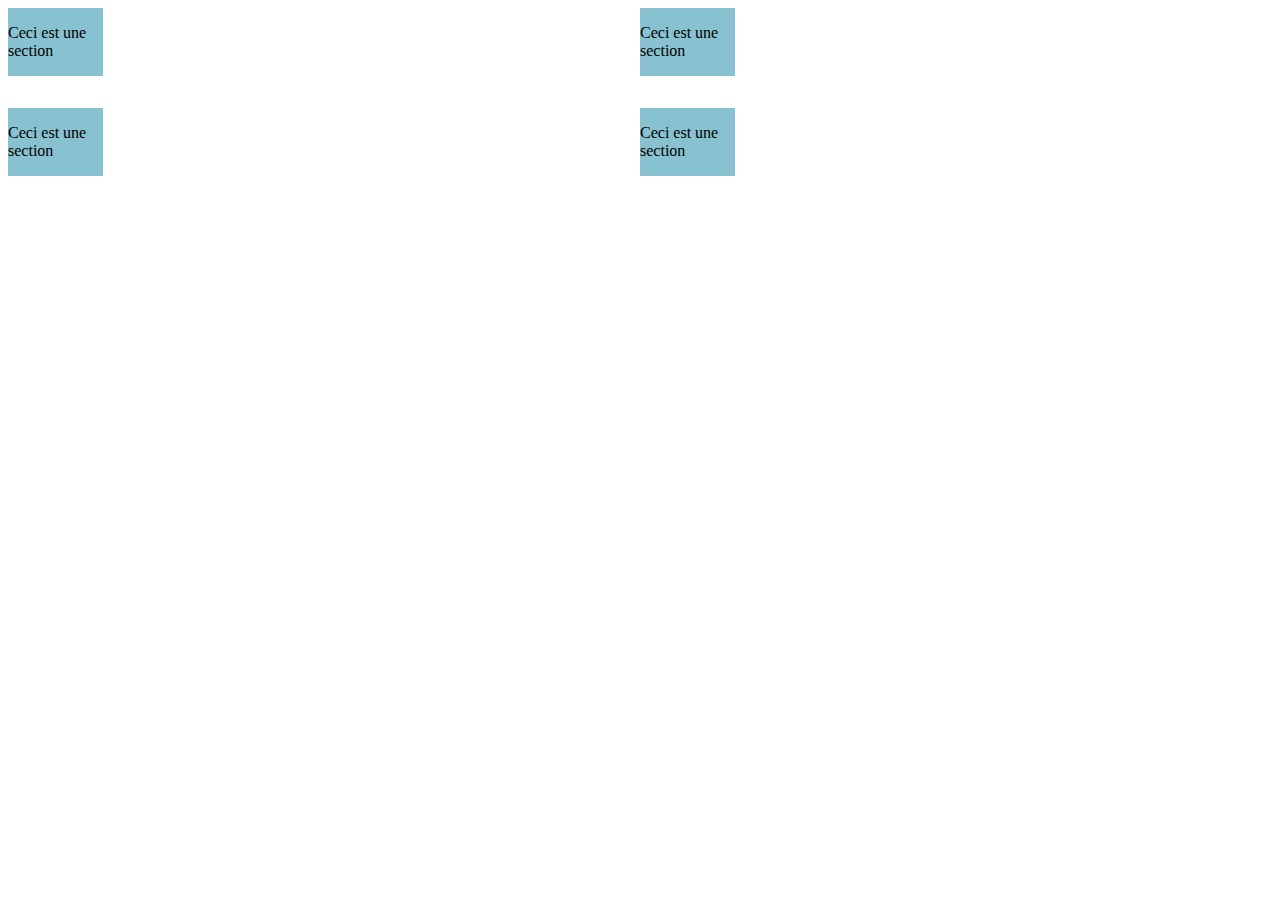
<file: Job03/index.html>
<!DOCTYPE html>
<html lang="fr">
<head>
    <meta charset="UTF-8">
    <meta name="viewport" content="width=device-width, initial-scale=1.0">
    <link rel="stylesheet" href="style1.css">
    <title>Document2</title>
</head>
<body>

    <section>

        <p>Ceci est une section</p>
    
    </section>


    <section>

        <p>Ceci est une section</p>
        
    </section>

    <section>

        <p>Ceci est une section</p>
        
    </section>


    <section>

        <p>Ceci est une section</p>

    </section>
    
</body>
</html>
</file>
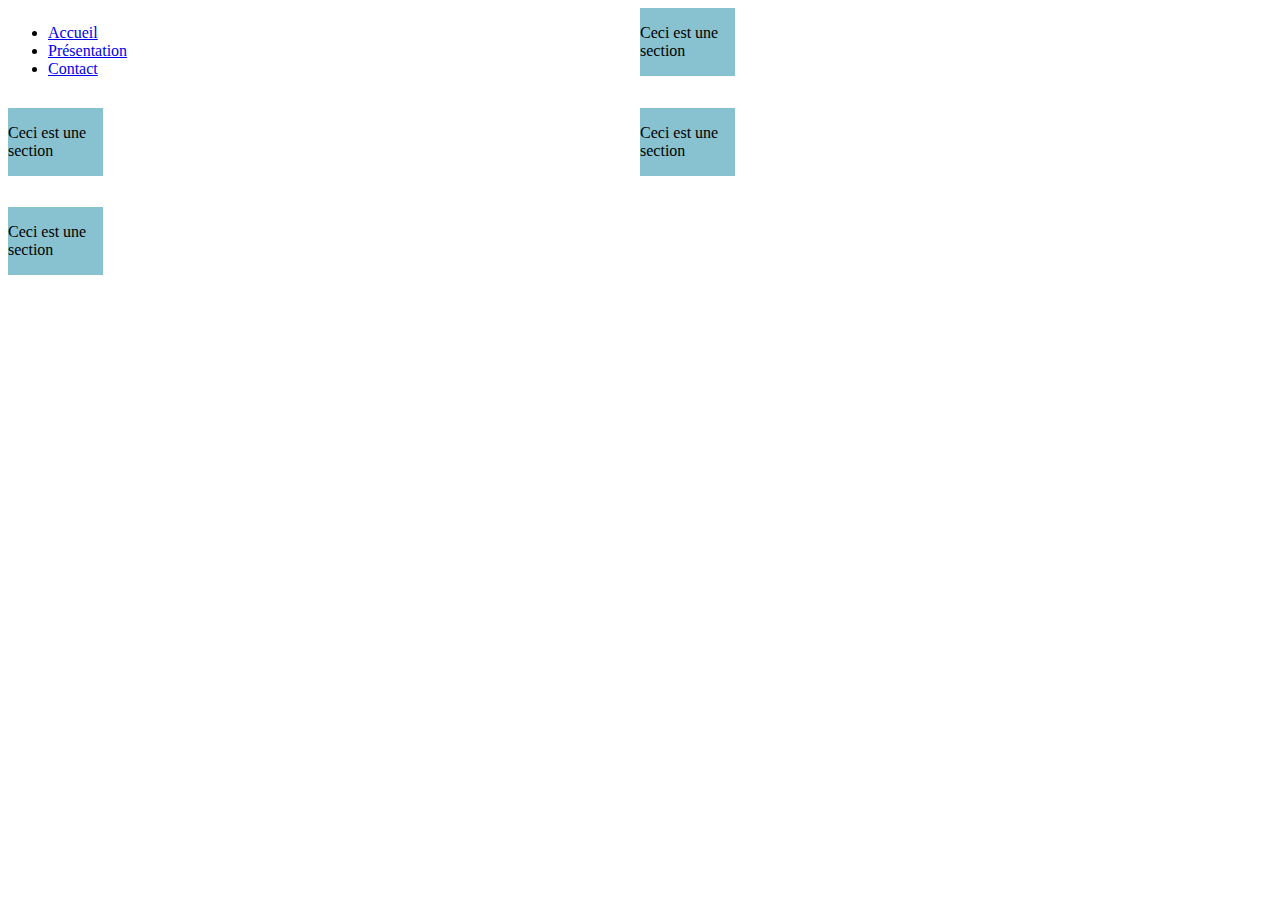
<file: Job04/Job03/index.html>
<!DOCTYPE html>
<html lang="fr">
<head>
    <meta charset="UTF-8">
    <meta name="viewport" content="width=device-width, initial-scale=1.0">
    <link rel="stylesheet" href="style1.css">
    <title>Document2</title>
</head>
<body>


    <header>

        <nav class="navbar">
            <button onclick="myFunction()">
            <a href="#" class="burger-nav"><img src="img/burger.webp"></a>
            </button>
             <ul id="myDIV">
                <li><a href="#">Accueil</a></li>
                <li><a href="#">Présentation</a></li>
                <li><a href="#">Contact</a></li>
             </ul>


    </header>

    <section>

        <p>Ceci est une section</p>
    
    </section>


    <section>

        <p>Ceci est une section</p>
        
    </section>

    <section>

        <p>Ceci est une section</p>
        
    </section>


    <section>

        <p>Ceci est une section</p>

    </section>
    
    <script>
        function myFunction() {
          var x = document.getElementById("myDIV");
          if (x.style.display === "none") {
            x.style.display = "block";
          } else {
            x.style.display = "none";
          }
        }
    </script>


</body>
</html>
</file>
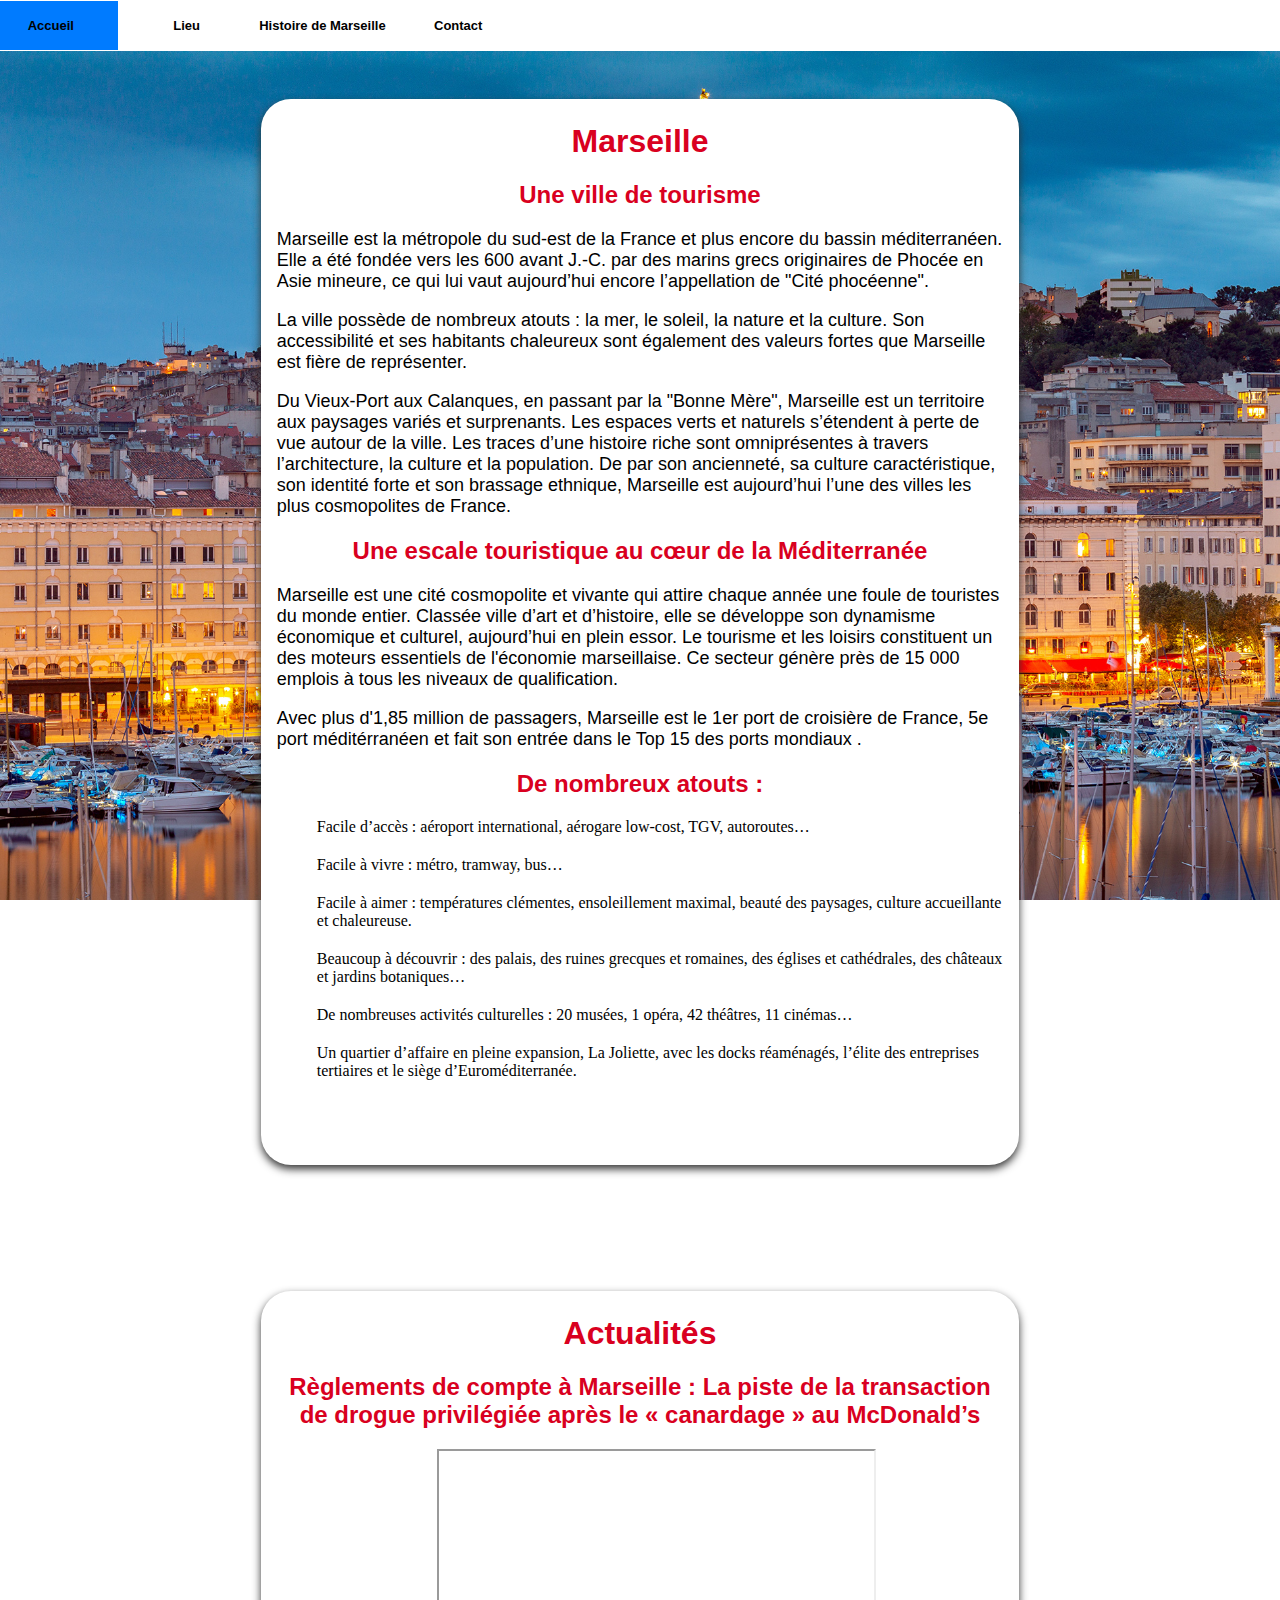
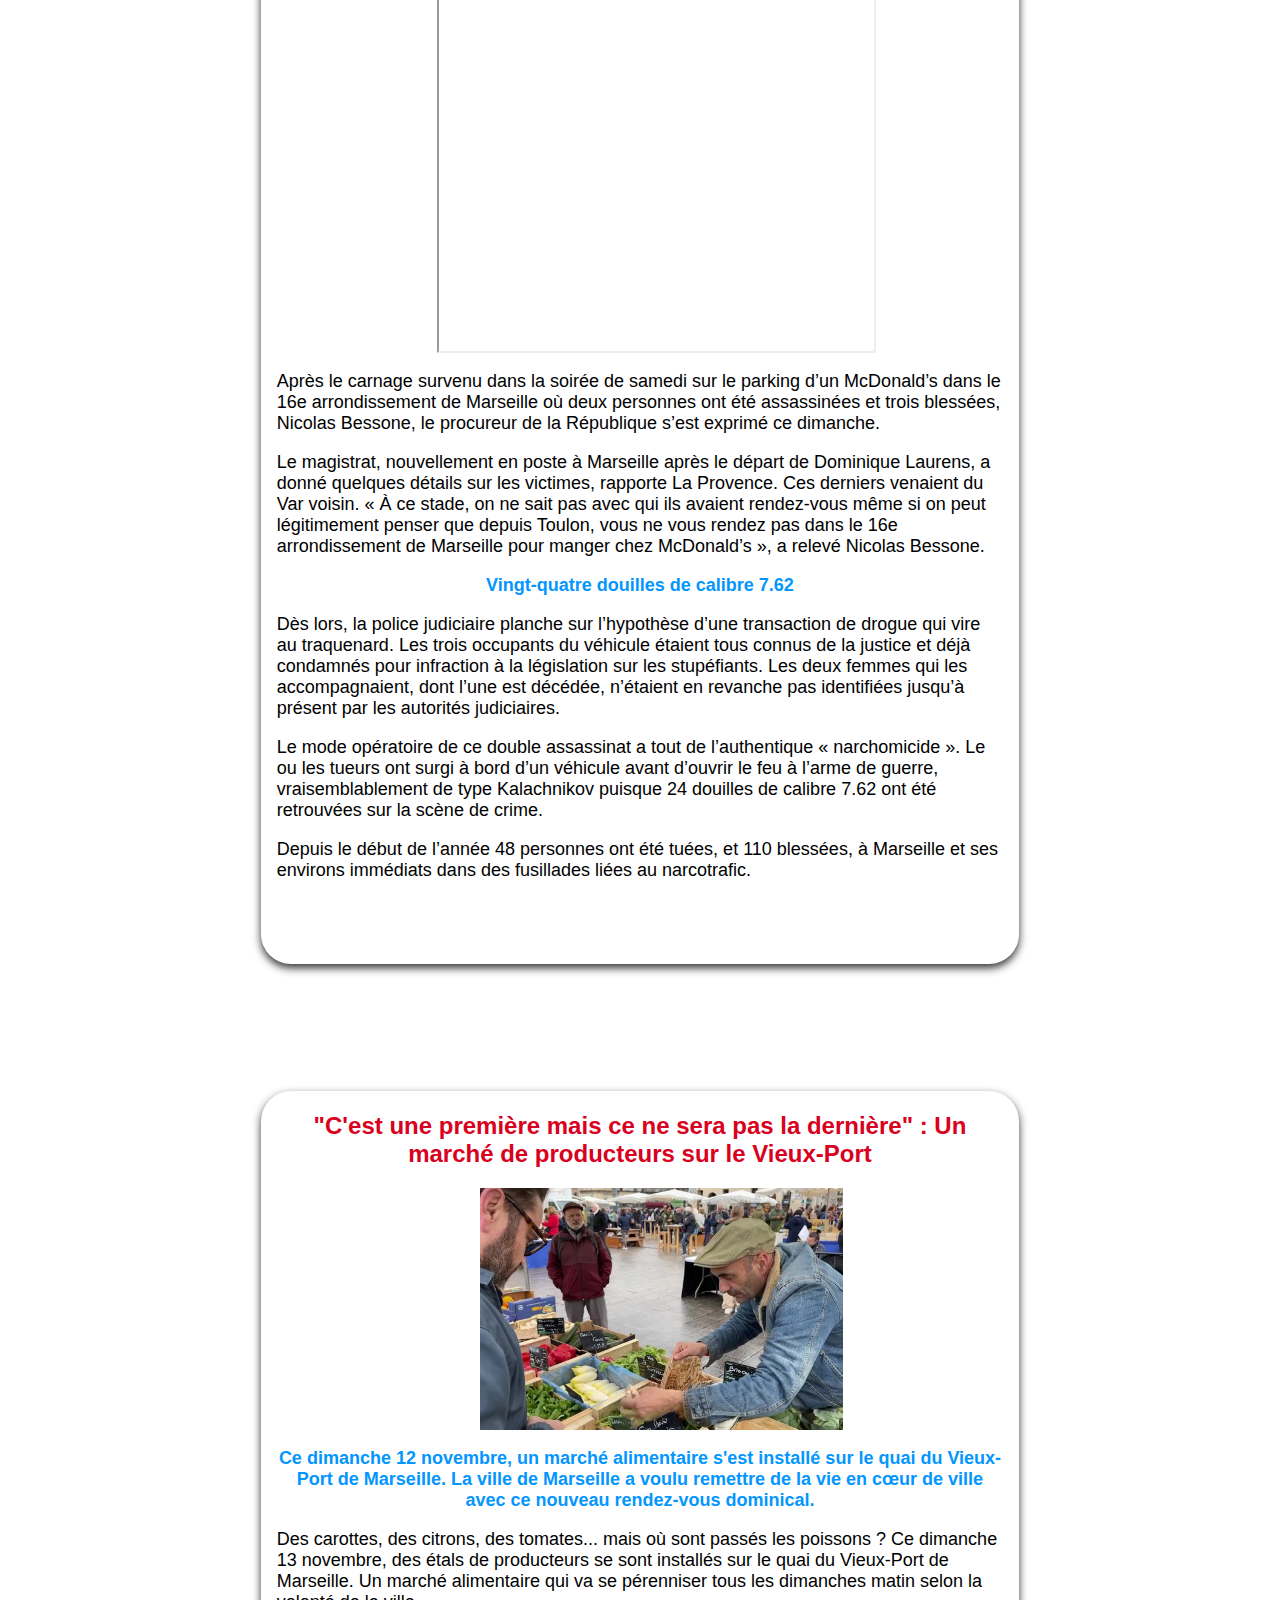
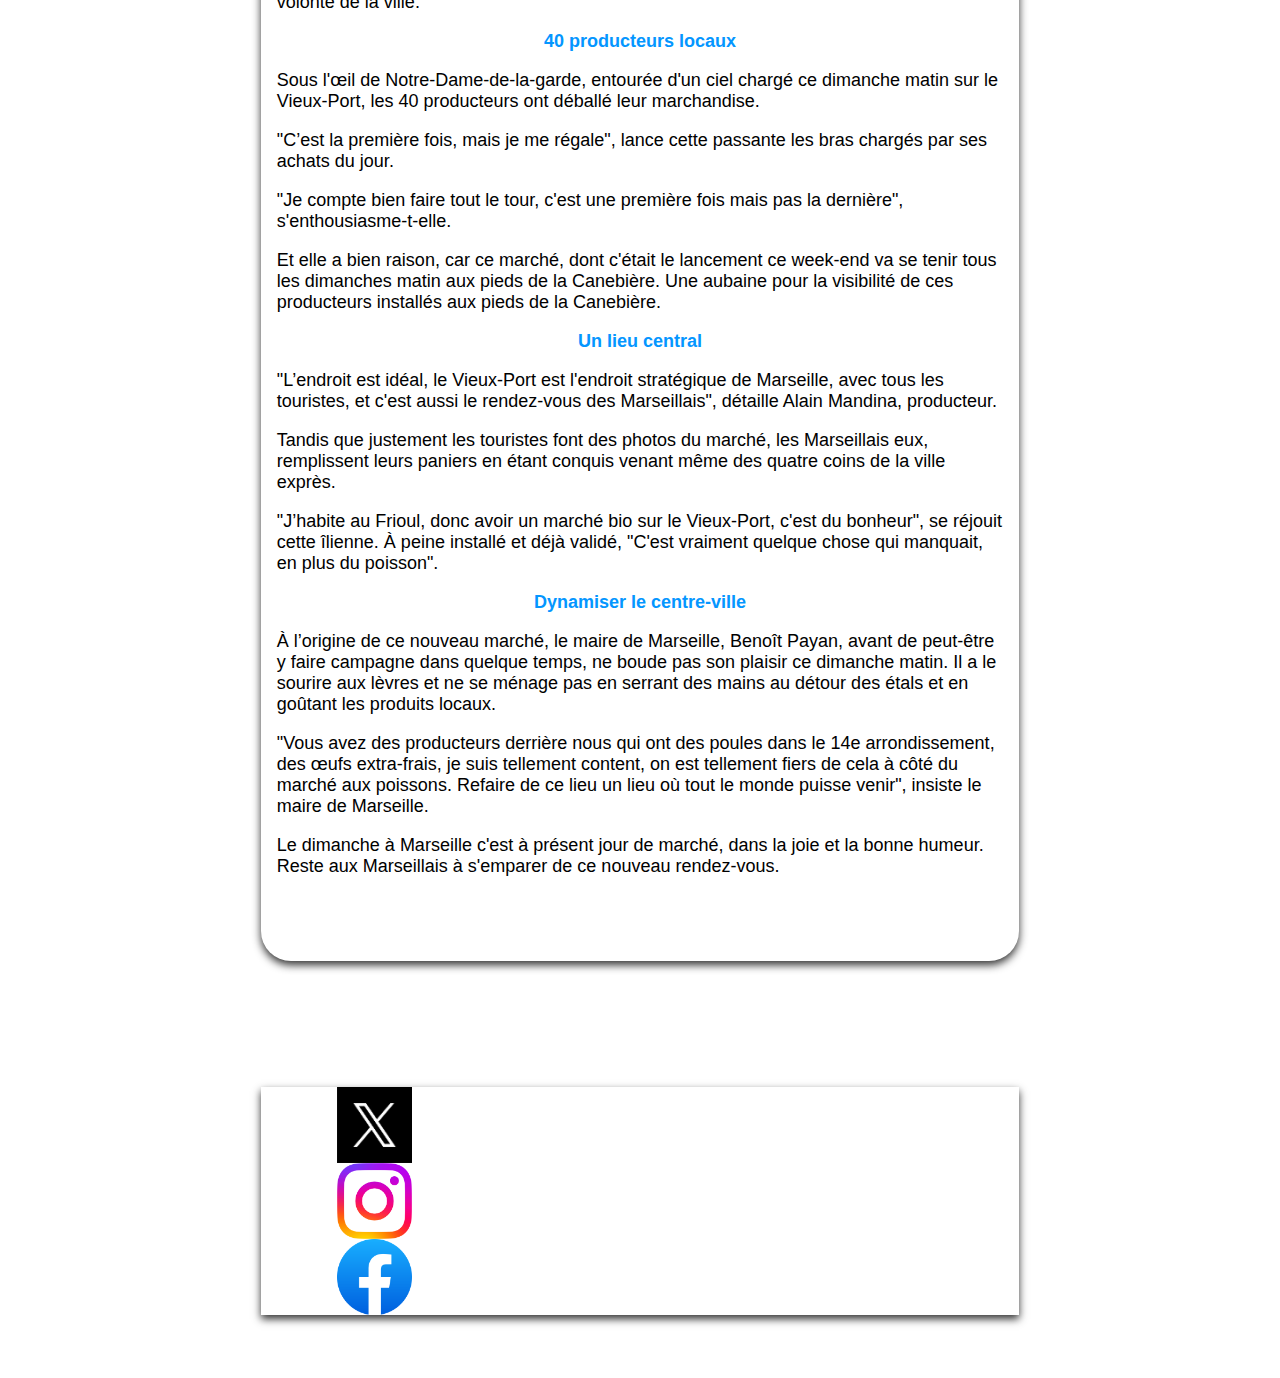
<file: Job05/marseille.html>
<!DOCTYPE html>
<html lang="fr">
<head>
    <meta charset="UTF-8">
    <meta name="viewport" content="width=device-width, initial-scale=1.0">
    <link rel="stylesheet" href="marseille.css">
    <link rel="stylesheet" href="marseille1.css">
    <title>Accueil</title>
</head>
<body>
    <header>

        <div id="wrap">
            <ul class="navbar">
              <li>
                <a href="marseille.html" class="active">Accueil</a>
              </li>
              <li>
                <a href="#">Lieu</a>
                <ul>
                  <li><a href="marseille2.html">Randonnées</a></li>
                  <li><a href="#">Plage</a></li>
                  <li><a href="#">Parcs publics</a></li>
                  <li><a href="#">Musées</a></li>
                </ul>
              </li>

              <li>
                <a href="marseille1.html">Histoire de Marseille</a>
              </li>

              <li>
                <a href="#">Contact</a>
              </li>

            </ul>
          </div>

    </header>

    <main>

            <section class="card">
                <div class="container">
                    <h1>Marseille</h1>

                    <h2>Une ville de tourisme</h2>

                    <p>Marseille est la métropole du sud-est de la France et plus encore du bassin méditerranéen. Elle a été fondée vers les 600 avant J.-C. par des marins grecs originaires de Phocée en Asie mineure, ce qui lui vaut aujourd’hui encore l’appellation de "Cité phocéenne".</p>

                    <p>La ville possède de nombreux atouts : la mer, le soleil, la nature et la culture. Son accessibilité et ses habitants chaleureux sont également des valeurs fortes que Marseille est fière de représenter.</p>

                    <p>Du Vieux-Port aux Calanques, en passant par la "Bonne Mère", Marseille est un territoire aux paysages variés et surprenants. Les espaces verts et naturels s’étendent à perte de vue autour de la ville. Les traces d’une histoire riche sont omniprésentes à travers l’architecture, la culture et la population. De par son ancienneté, sa culture caractéristique, son identité forte et son brassage ethnique, Marseille est aujourd’hui l’une des villes les plus cosmopolites de France.</p>

                    <h2>Une escale touristique au cœur de la Méditerranée</h2>

                    <p>Marseille est une cité cosmopolite et vivante qui attire chaque année une foule de touristes du monde entier. Classée ville d’art et d’histoire, elle se développe son dynamisme économique et culturel, aujourd’hui en plein essor. Le tourisme et les loisirs constituent un des moteurs essentiels de l'économie marseillaise. Ce secteur génère près de 15 000 emplois à tous les niveaux de qualification. ­</p>

                    <p>Avec plus d'1,85  million de passagers, Marseille est le 1er port de croisière de France, 5e port méditérranéen et fait son entrée dans le Top 15 des ports mondiaux .</p>

                    <h2>De nombreux atouts : </h2>

                    <ul>

                      <li>Facile d’accès : aéroport international, aérogare low-cost, TGV, autoroutes…</li>

                      <li>Facile à vivre : métro, tramway, bus…</li>

                      <li>Facile à aimer : températures clémentes, ensoleillement maximal, beauté des paysages, culture accueillante et chaleureuse.</li>

                      <li>Beaucoup à découvrir : des palais, des ruines grecques et romaines, des églises et cathédrales, des châteaux et jardins botaniques…</li>
                      
                      <li>De nombreuses activités culturelles : 20 musées, 1 opéra, 42 théâtres, 11 cinémas…</li>

                      <li>Un quartier d’affaire en pleine expansion, La Joliette, avec les docks réaménagés, l’élite des entreprises tertiaires et le siège d’Euroméditerranée.</li>

                    </ul> 

                </div>

            </section>


            <section class="card">
                <div class="container">


                    <h1>Actualités</h1>

                    <h2><strong>Règlements de compte à Marseille : La piste de la transaction de drogue privilégiée après le « canardage » au McDonald’s</strong></h2>

                    <iframe width="500px" height="500px" src="https://www.ultimedia.com/deliver/generic/iframe/mdtk/01357940/zone/11/src/qkm55l5/showtitle/1?tagparam=category%3Dfaits_divers%26subcategory%3Dfaits-divers-marseille%2Cactu-generale%2Cfaits_divers%2Cmarseille%2Cbouches-rhone%2Cprovence-alpes-cote-azur%2Cpaca%2Cvar%2Creglement-compte%2Ctrafic_de_drogue%2Cquartiers_nord%22"></iframe>

                    <p>Après le carnage survenu dans la soirée de samedi sur le parking d’un McDonald’s dans le 16e arrondissement de Marseille où deux personnes ont été assassinées et trois blessées, Nicolas Bessone, le procureur de la République s’est exprimé ce dimanche.</p>
                   
                    <p>Le magistrat, nouvellement en poste à Marseille après le départ de Dominique Laurens, a donné quelques détails sur les victimes, rapporte La Provence. Ces derniers venaient du Var voisin. « À ce stade, on ne sait pas avec qui ils avaient rendez-vous même si on peut légitimement penser que depuis Toulon, vous ne vous rendez pas dans le 16e arrondissement de Marseille pour manger chez McDonald’s », a relevé Nicolas Bessone.</p>

                    <p class="center"><strong>Vingt-quatre douilles de calibre 7.62</strong></p>

                    <p>Dès lors, la police judiciaire planche sur l’hypothèse d’une transaction de drogue qui vire au traquenard. Les trois occupants du véhicule étaient tous connus de la justice et déjà condamnés pour infraction à la législation sur les stupéfiants. Les deux femmes qui les accompagnaient, dont l’une est décédée, n’étaient en revanche pas identifiées jusqu’à présent par les autorités judiciaires.</p>

                    <p>Le mode opératoire de ce double assassinat a tout de l’authentique « narchomicide ». Le ou les tueurs ont surgi à bord d’un véhicule avant d’ouvrir le feu à l’arme de guerre, vraisemblablement de type Kalachnikov puisque 24 douilles de calibre 7.62 ont été retrouvées sur la scène de crime.</p>

                    <p>Depuis le début de l’année 48 personnes ont été tuées, et 110 blessées, à Marseille et ses environs immédiats dans des fusillades liées au narcotrafic.</p>
                </div>
            </section>
           
           
            <section class="card">
                <div class="container">

                    <h2>"C'est une première mais ce ne sera pas la dernière" : Un marché de producteurs sur le Vieux-Port </h2>

                    <img src="img/marché.jpg">

                    <p class="center"><strong>Ce dimanche 12 novembre, un marché alimentaire s'est installé sur le quai du Vieux-Port de Marseille. La ville de Marseille a voulu remettre de la vie en cœur de ville avec ce nouveau rendez-vous dominical.</strong></p>

                    <p>Des carottes, des citrons, des tomates... mais où sont passés les poissons ? Ce dimanche 13 novembre, des étals de producteurs se sont installés sur le quai du Vieux-Port de Marseille. Un marché alimentaire qui va se pérenniser tous les dimanches matin selon la volonté de la ville.</p>

                    <p class="center"><strong>40 producteurs locaux</strong></p>

                    <p>Sous l'œil de Notre-Dame-de-la-garde, entourée d'un ciel chargé ce dimanche matin sur le Vieux-Port, les 40 producteurs ont déballé leur marchandise.</p>

                    <p>"C’est la première fois, mais je me régale", lance cette passante les bras chargés par ses achats du jour.</p>

                    <p>"Je compte bien faire tout le tour, c'est une première fois mais pas la dernière", s'enthousiasme-t-elle.</p>

                    <p>Et elle a bien raison, car ce marché, dont c'était le lancement ce week-end va se tenir tous les dimanches matin aux pieds de la Canebière. Une aubaine pour la visibilité de ces producteurs installés aux pieds de la Canebière.</p>

                    <p class="center"><strong>Un lieu central</strong></p>

                    <p>"L’endroit est idéal, le Vieux-Port est l'endroit stratégique de Marseille, avec tous les touristes, et c'est aussi le rendez-vous des Marseillais", détaille Alain Mandina, producteur.</p>

                    <p>Tandis que justement les touristes font des photos du marché, les Marseillais eux, remplissent leurs paniers en étant conquis venant même des quatre coins de la ville exprès.</p>

                    <p>"J’habite au Frioul, donc avoir un marché bio sur le Vieux-Port, c'est du bonheur", se réjouit cette îlienne. À peine installé et déjà validé, "C'est vraiment quelque chose qui manquait, en plus du poisson".</p>

                    <p class="center"><strong>Dynamiser le centre-ville</strong></p>

                    <p>À l’origine de ce nouveau marché, le maire de Marseille, Benoît Payan, avant de peut-être y faire campagne dans quelque temps, ne boude pas son plaisir ce dimanche matin. Il a le sourire aux lèvres et ne se ménage pas en serrant des mains au détour des étals et en goûtant les produits locaux.</p>

                    <p>"Vous avez des producteurs derrière nous qui ont des poules dans le 14e arrondissement, des œufs extra-frais, je suis tellement content, on est tellement fiers de cela à côté du marché aux poissons. Refaire de ce lieu un lieu où tout le monde puisse venir", insiste le maire de Marseille.</p>

                    <p>Le dimanche à Marseille c'est à présent jour de marché, dans la joie et la bonne humeur. Reste aux Marseillais à s'emparer de ce nouveau rendez-vous.</p>

                </div>    

              </section>





    </main>






    <footer class="card2">

        <a href="http://twitter.com/share?url=https://www.marseille.fr/economie/une-ville-de-tourisme"><img src="img/x.avif" alt="Twitter"></a>

        <a href="https://www.instagram.com/villemarseille/?hl=fr"><img src="img/insta.png" alt="Instagram"></a>

        <a href="http://www.facebook.com/sharer.php?u=https://www.marseille.fr/economie/une-ville-de-tourisme"><img src="img/f.webp" alt="Facebook"></a>
                
    </footer>




</body>
</html>
</file>
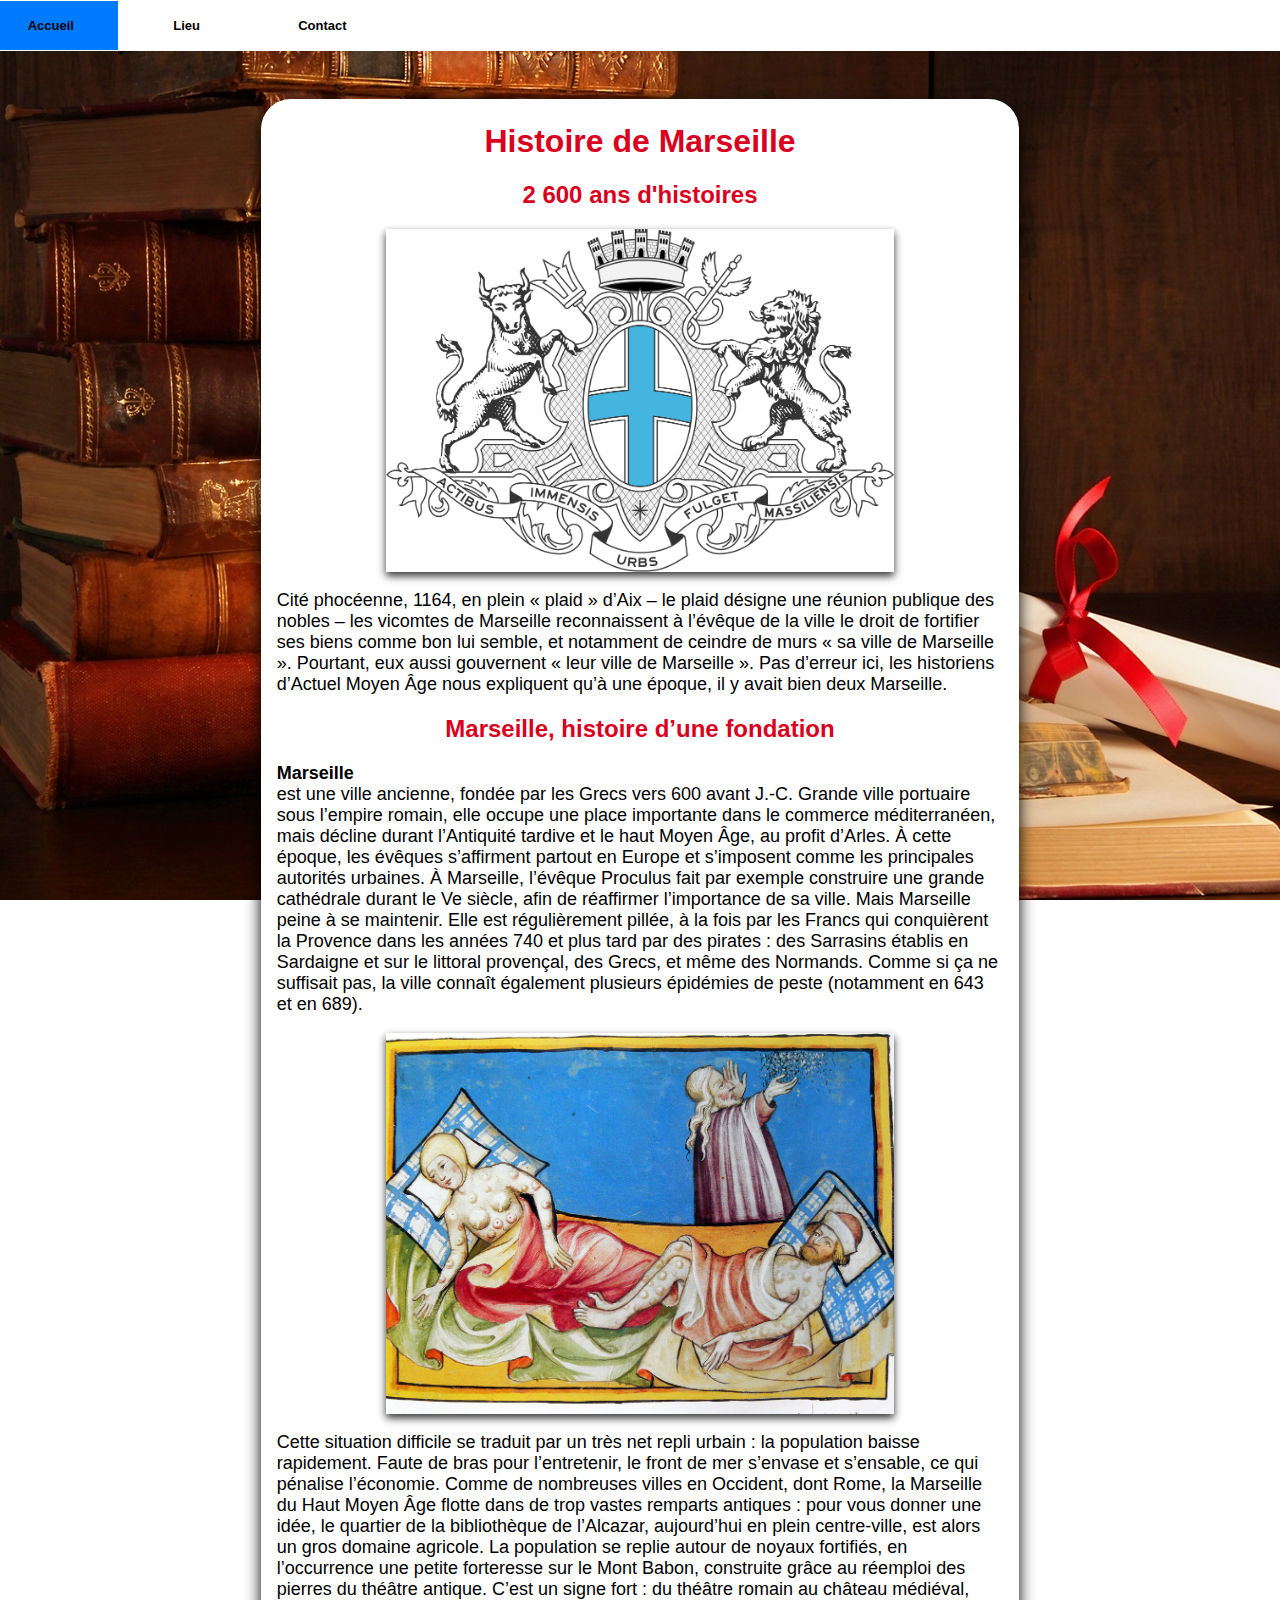
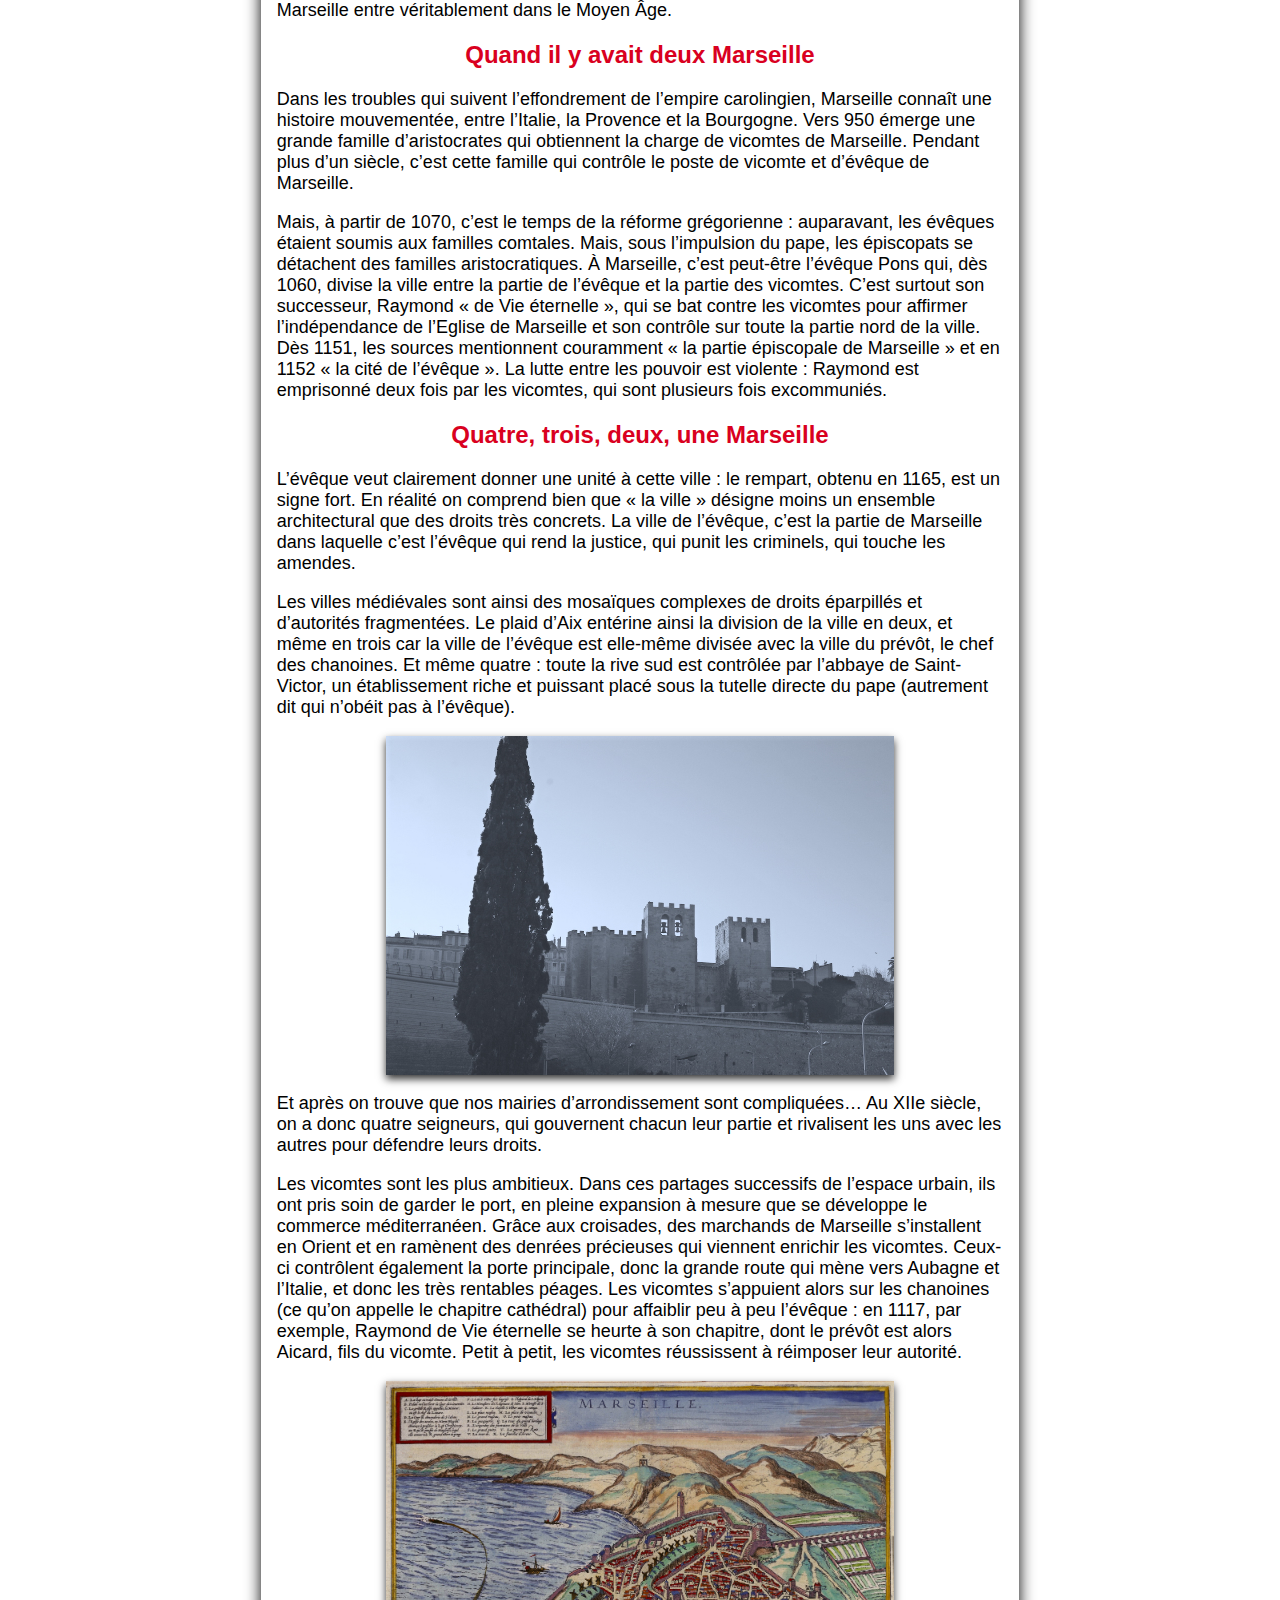
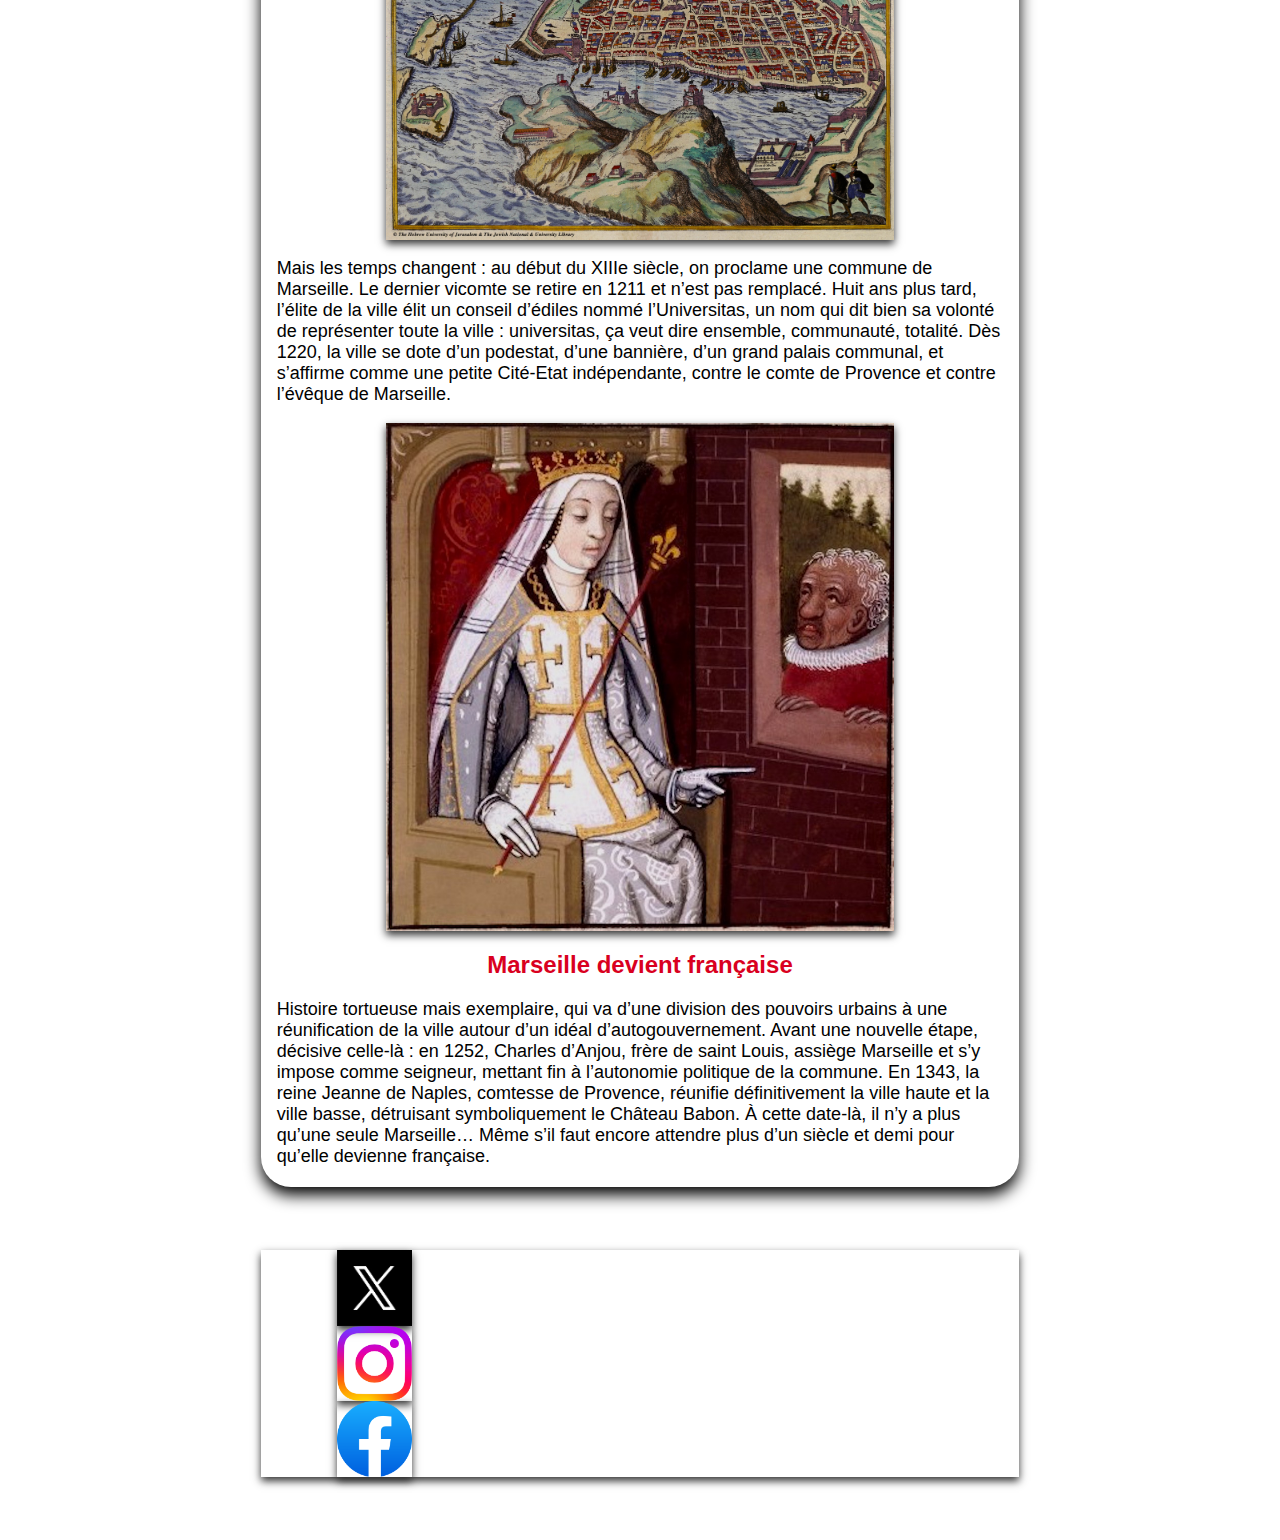
<file: Job05/marseille1.html>
<!DOCTYPE html>
<html lang="fr">
<head>
    <meta charset="UTF-8">
    <meta name="viewport" content="width=device-width, initial-scale=1.0">
    <link rel="stylesheet" href="marseille.css">
    <link rel="stylesheet" href="marseille7.css">
    <title>Histoire de Marseille</title>
</head>
<body>
    <header>

        <div id="wrap">
            <ul class="navbar">
              <li>
                <a href="marseille.html" class="active">Accueil</a>
              </li>
              <li>
                <a href="#">Lieu</a>
                <ul>
                  <li><a href="marseille2.html">Randonnées</a></li>
                  <li><a href="#">Plage</a></li>
                  <li><a href="#">Parcs publics</a></li>
                  <li><a href="#">Musées</a></li>
                </ul>
              </li>

              <li>
                <a href="#">Contact</a>
              </li>

            </ul>
          </div>

    </header>

    <main>

            <section class="card">
              
                <div class="container">

                    <h1>Histoire de Marseille</h1>

                    <h2>2 600 ans d'histoires</h2>

                    <img src="img/marseille.png">

                    <p>Cité phocéenne, 1164, en plein « plaid » d’Aix – le plaid désigne une réunion publique des nobles – les vicomtes de Marseille reconnaissent à l’évêque de la ville le droit de fortifier ses biens comme bon lui semble, et notamment de ceindre de murs « sa ville de Marseille ». Pourtant, eux aussi gouvernent « leur ville de Marseille ». Pas d’erreur ici, les historiens d’Actuel Moyen Âge nous expliquent qu’à une époque, il y avait bien deux Marseille.</p>

                    <h2>Marseille, histoire d’une fondation</h2>

                    <p><strong>Marseille</strong> est une ville ancienne, fondée par les Grecs vers 600 avant J.-C. Grande ville portuaire sous l’empire romain, elle occupe une place importante dans le commerce méditerranéen, mais décline durant l’Antiquité tardive et le haut Moyen Âge, au profit d’Arles. À cette époque, les évêques s’affirment partout en Europe et s’imposent comme les principales autorités urbaines. À Marseille, l’évêque Proculus fait par exemple construire une grande cathédrale durant le Ve siècle, afin de réaffirmer l’importance de sa ville. Mais Marseille peine à se maintenir. Elle est régulièrement pillée, à la fois par les Francs qui conquièrent la Provence dans les années 740 et plus tard par des pirates : des Sarrasins établis en Sardaigne et sur le littoral provençal, des Grecs, et même des Normands. Comme si ça ne suffisait pas, la ville connaît également plusieurs épidémies de peste (notamment en 643 et en 689).</p>

                    <img src="img/histoire 1.jpg">

                    <p>Cette situation difficile se traduit par un très net repli urbain : la population baisse rapidement. Faute de bras pour l’entretenir, le front de mer s’envase et s’ensable, ce qui pénalise l’économie. Comme de nombreuses villes en Occident, dont Rome, la Marseille du Haut Moyen Âge flotte dans de trop vastes remparts antiques : pour vous donner une idée, le quartier de la bibliothèque de l’Alcazar, aujourd’hui en plein centre-ville, est alors un gros domaine agricole. La population se replie autour de noyaux fortifiés, en l’occurrence une petite forteresse sur le Mont Babon, construite grâce au réemploi des pierres du théâtre antique. C’est un signe fort : du théâtre romain au château médiéval, Marseille entre véritablement dans le Moyen Âge.</p>

                    <h2>Quand il y avait deux Marseille</h2>
                    
                    <p>Dans les troubles qui suivent l’effondrement de l’empire carolingien, Marseille connaît une histoire mouvementée, entre l’Italie, la Provence et la Bourgogne. Vers 950 émerge une grande famille d’aristocrates qui obtiennent la charge de vicomtes de Marseille. Pendant plus d’un siècle, c’est cette famille qui contrôle le poste de vicomte et d’évêque de Marseille.</p>

                    <p>Mais, à partir de 1070, c’est le temps de la réforme grégorienne : auparavant, les évêques étaient soumis aux familles comtales. Mais, sous l’impulsion du pape, les épiscopats se détachent des familles aristocratiques. À Marseille, c’est peut-être l’évêque Pons qui, dès 1060, divise la ville entre la partie de l’évêque et la partie des vicomtes. C’est surtout son successeur, Raymond « de Vie éternelle », qui se bat contre les vicomtes pour affirmer l’indépendance de l’Eglise de Marseille et son contrôle sur toute la partie nord de la ville. Dès 1151, les sources mentionnent couramment « la partie épiscopale de Marseille » et en 1152 « la cité de l’évêque ». La lutte entre les pouvoir est violente : Raymond est emprisonné deux fois par les vicomtes, qui sont plusieurs fois excommuniés.</p>

                    <h2>Quatre, trois, deux, une Marseille</h2>

                    <p>L’évêque veut clairement donner une unité à cette ville : le rempart, obtenu en 1165, est un signe fort. En réalité on comprend bien que « la ville » désigne moins un ensemble architectural que des droits très concrets. La ville de l’évêque, c’est la partie de Marseille dans laquelle c’est l’évêque qui rend la justice, qui punit les criminels, qui touche les amendes.</p>

                    <p>Les villes médiévales sont ainsi des mosaïques complexes de droits éparpillés et d’autorités fragmentées. Le plaid d’Aix entérine ainsi la division de la ville en deux, et même en trois car la ville de l’évêque est elle-même divisée avec la ville du prévôt, le chef des chanoines. Et même quatre : toute la rive sud est contrôlée par l’abbaye de Saint-Victor, un établissement riche et puissant placé sous la tutelle directe du pape (autrement dit qui n’obéit pas à l’évêque).</p>

                    <img src="img/histoire 2.jpg">

                    <p>Et après on trouve que nos mairies d’arrondissement sont compliquées… Au XIIe siècle, on a donc quatre seigneurs, qui gouvernent chacun leur partie et rivalisent les uns avec les autres pour défendre leurs droits.</p>

                    <p>Les vicomtes sont les plus ambitieux. Dans ces partages successifs de l’espace urbain, ils ont pris soin de garder le port, en pleine expansion à mesure que se développe le commerce méditerranéen. Grâce aux croisades, des marchands de Marseille s’installent en Orient et en ramènent des denrées précieuses qui viennent enrichir les vicomtes. Ceux-ci contrôlent également la porte principale, donc la grande route qui mène vers Aubagne et l’Italie, et donc les très rentables péages. Les vicomtes s’appuient alors sur les chanoines (ce qu’on appelle le chapitre cathédral) pour affaiblir peu à peu l’évêque : en 1117, par exemple, Raymond de Vie éternelle se heurte à son chapitre, dont le prévôt est alors Aicard, fils du vicomte. Petit à petit, les vicomtes réussissent à réimposer leur autorité.</p>

                    <img src="img/histoire 3.jpg">

                    <p>Mais les temps changent : au début du XIIIe siècle, on proclame une commune de Marseille. Le dernier vicomte se retire en 1211 et n’est pas remplacé. Huit ans plus tard, l’élite de la ville élit un conseil d’édiles nommé l’Universitas, un nom qui dit bien sa volonté de représenter toute la ville : universitas, ça veut dire ensemble, communauté, totalité. Dès 1220, la ville se dote d’un podestat, d’une bannière, d’un grand palais communal, et s’affirme comme une petite Cité-Etat indépendante, contre le comte de Provence et contre l’évêque de Marseille.</p>

                    <img src="img/histoire 4.jpg">

                    <h2>Marseille devient française</h2>

                    <p>Histoire tortueuse mais exemplaire, qui va d’une division des pouvoirs urbains à une réunification de la ville autour d’un idéal d’autogouvernement. Avant une nouvelle étape, décisive celle-là : en 1252, Charles d’Anjou, frère de saint Louis, assiège Marseille et s’y impose comme seigneur, mettant fin à l’autonomie politique de la commune. En 1343, la reine Jeanne de Naples, comtesse de Provence, réunifie définitivement la ville haute et la ville basse, détruisant symboliquement le Château Babon. À cette date-là, il n’y a plus qu’une seule Marseille… Même s’il faut encore attendre plus d’un siècle et demi pour qu’elle devienne française.</p>

                </div>

            </section>
       
        
        
        

    </main>


    <footer class="card2">

        <a href="http://twitter.com/share?url=https://www.marseille.fr/economie/une-ville-de-tourisme"><img src="img/x.avif" alt="Twitter"></a>

        <a href="https://www.instagram.com/villemarseille/?hl=fr"><img src="img/insta.png" alt="Instagram"></a>

        <a href="http://www.facebook.com/sharer.php?u=https://www.marseille.fr/economie/une-ville-de-tourisme"><img src="img/f.webp" alt="Facebook"></a>
        
    </footer>
    
</body>
</html>
</file>
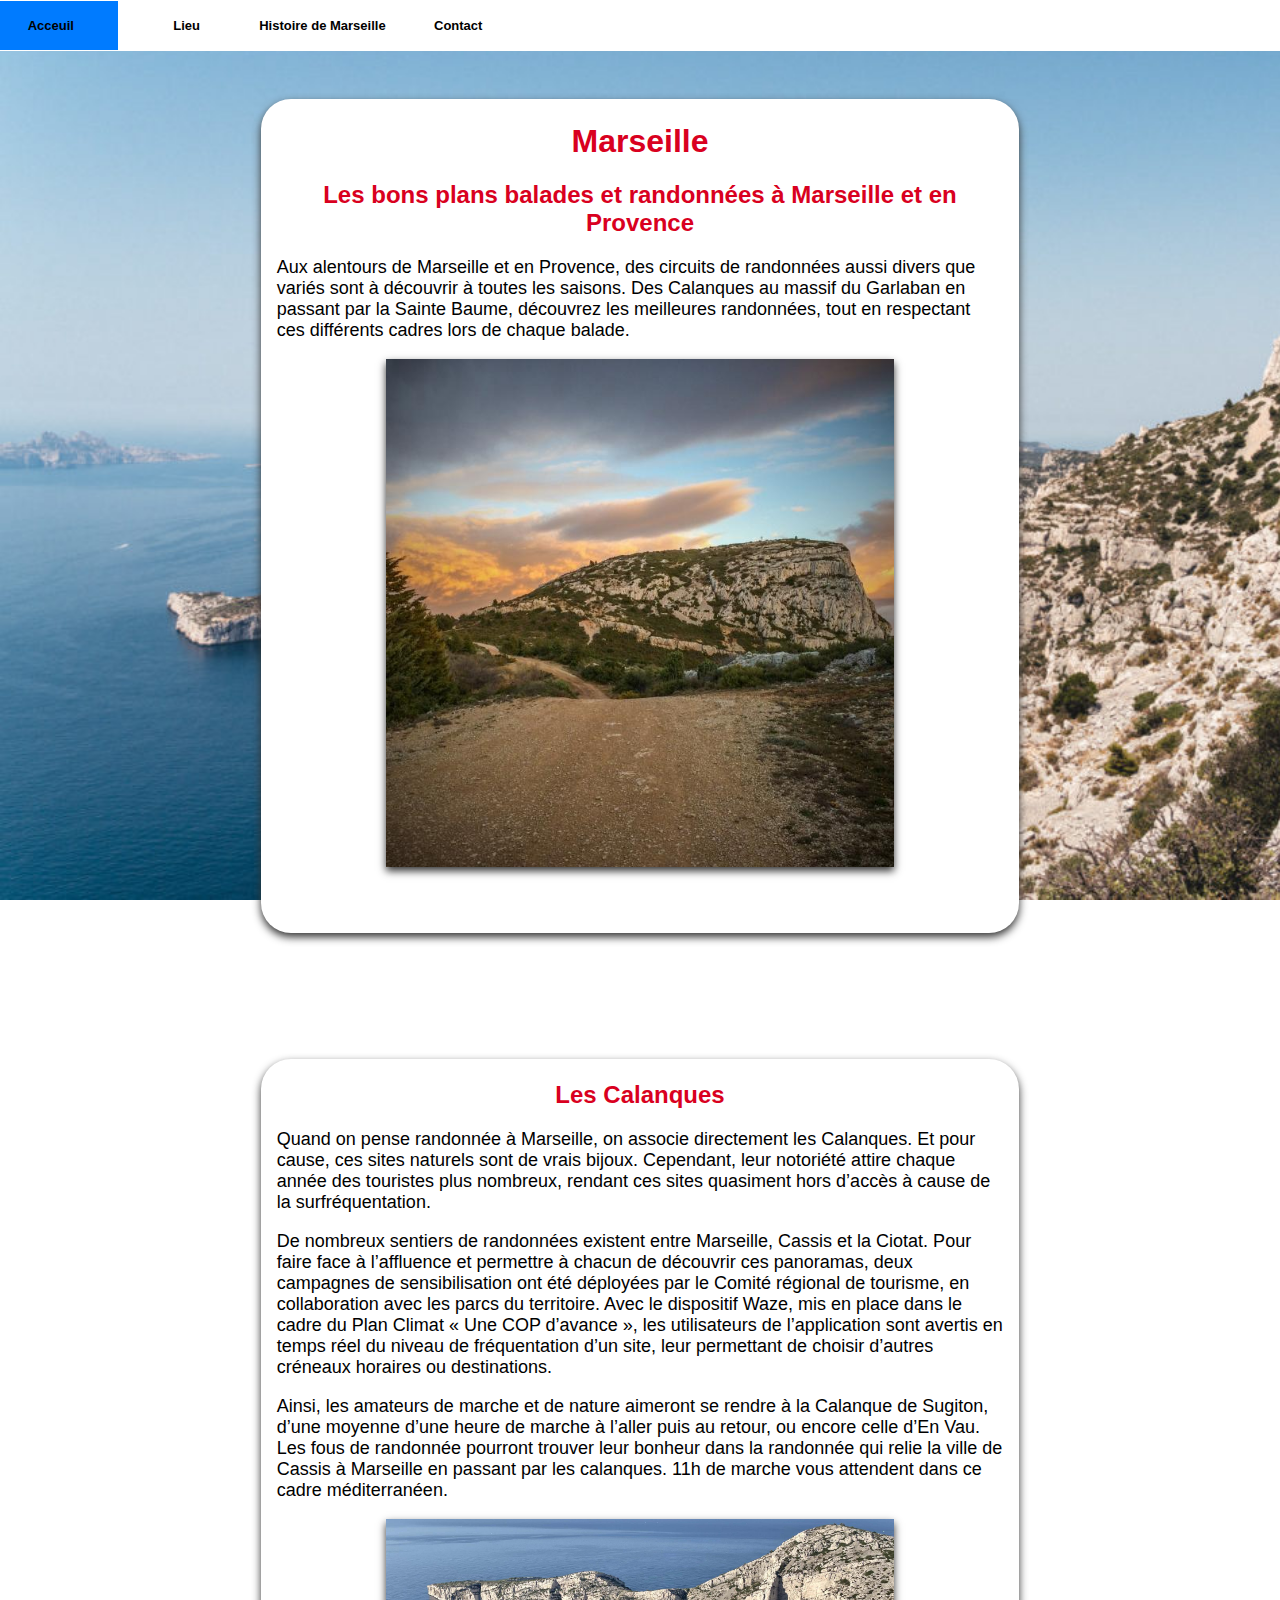
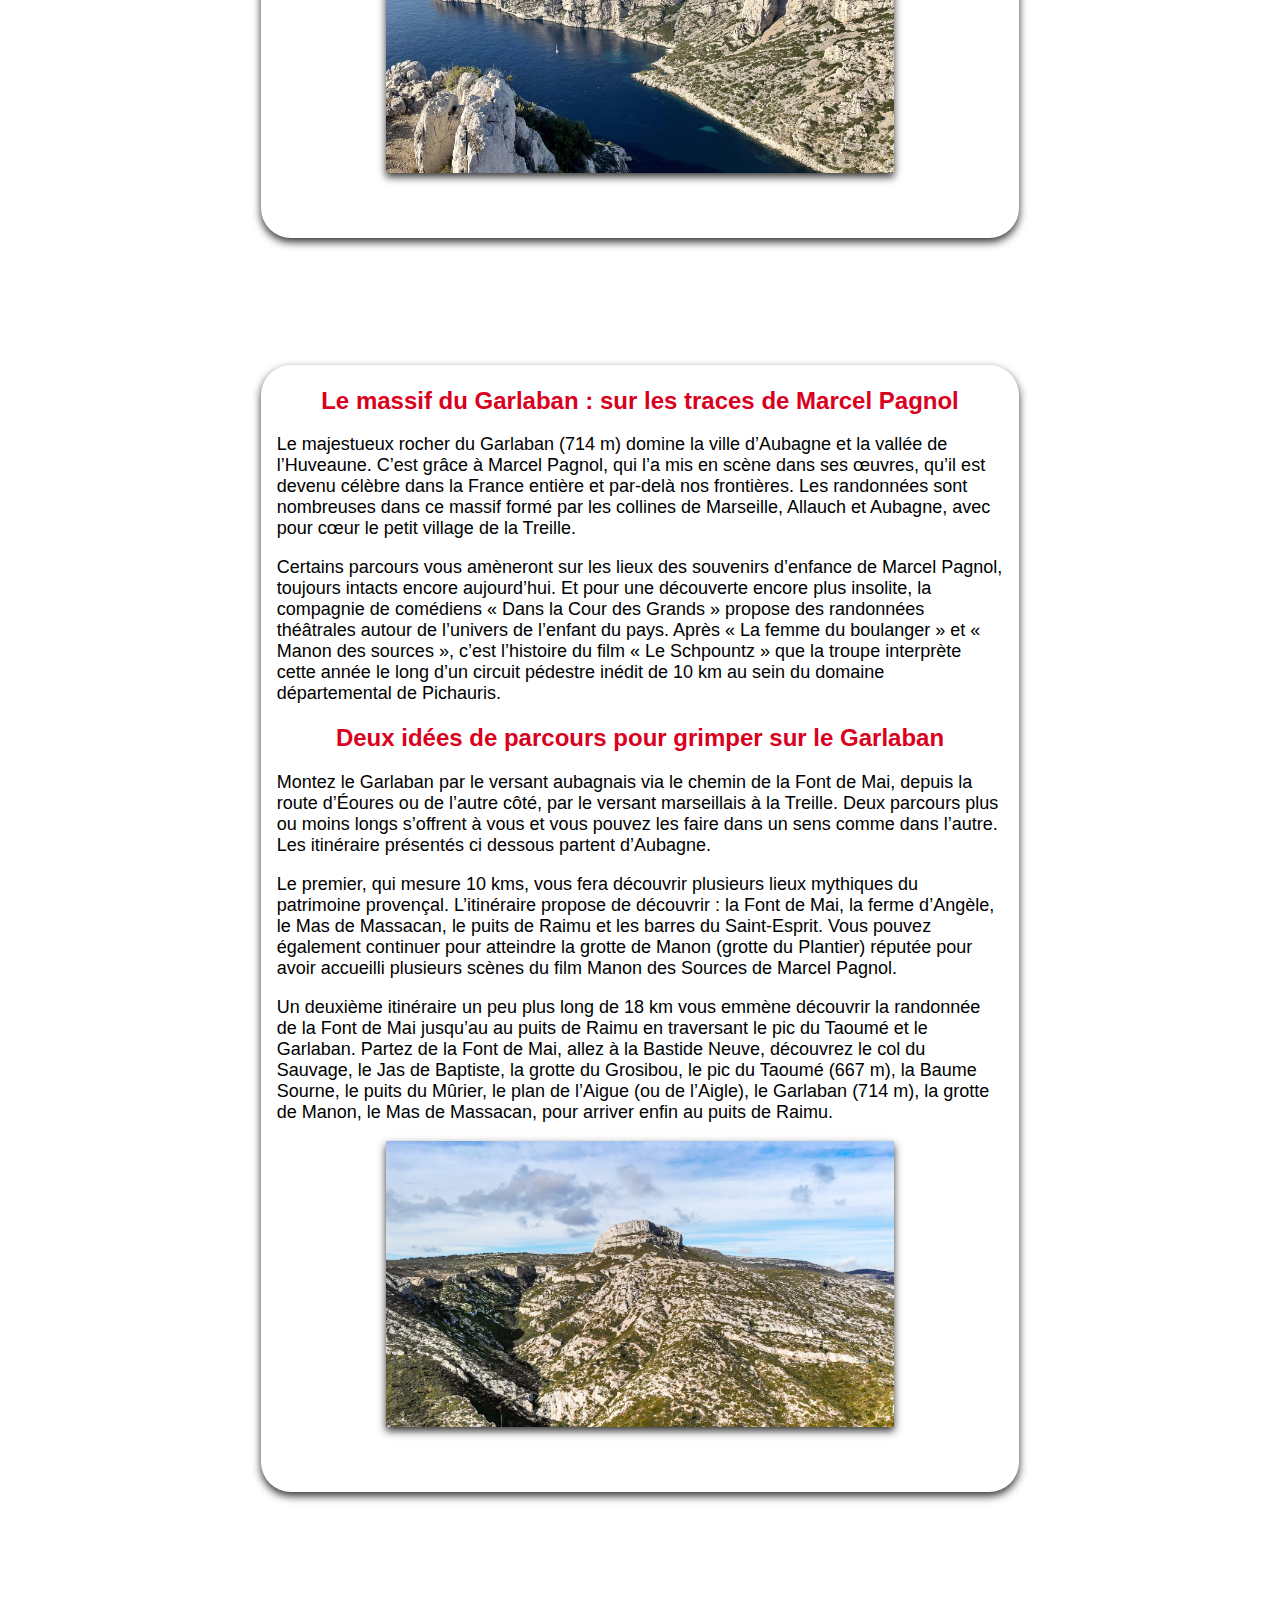
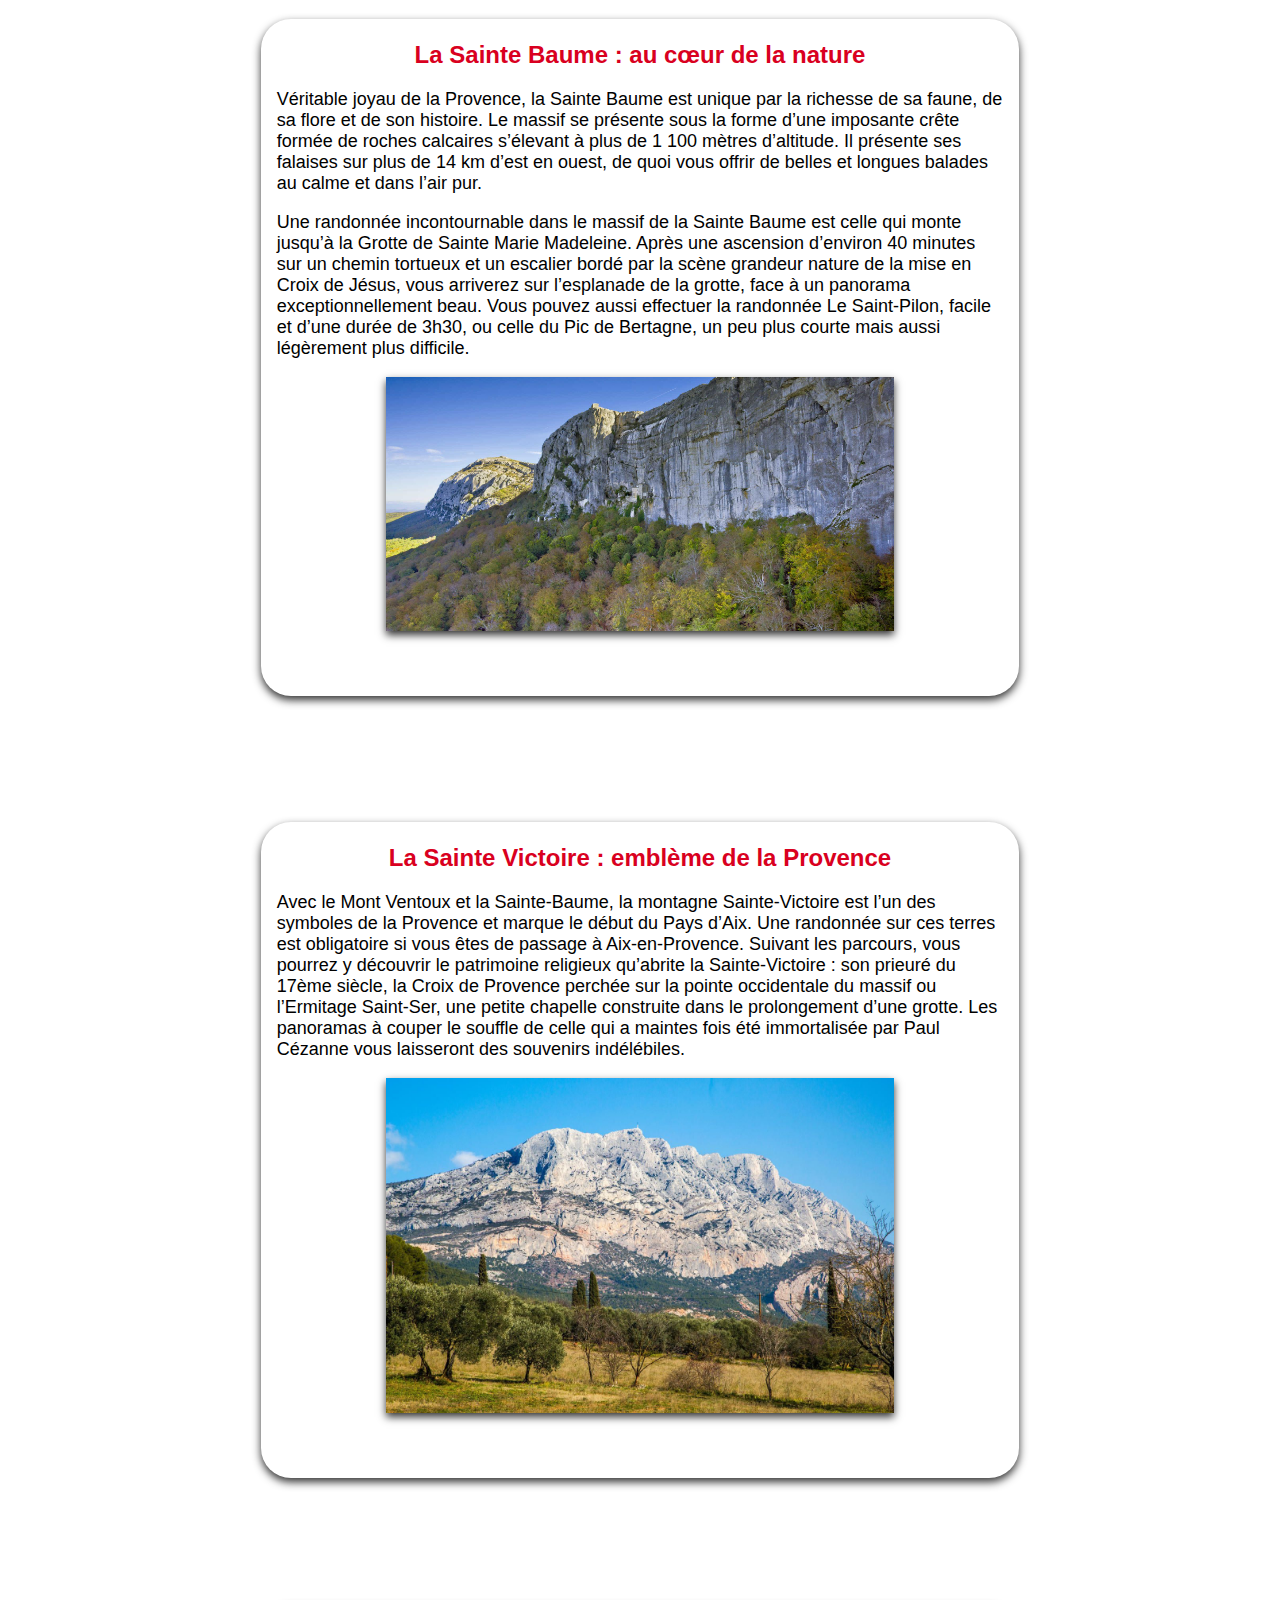
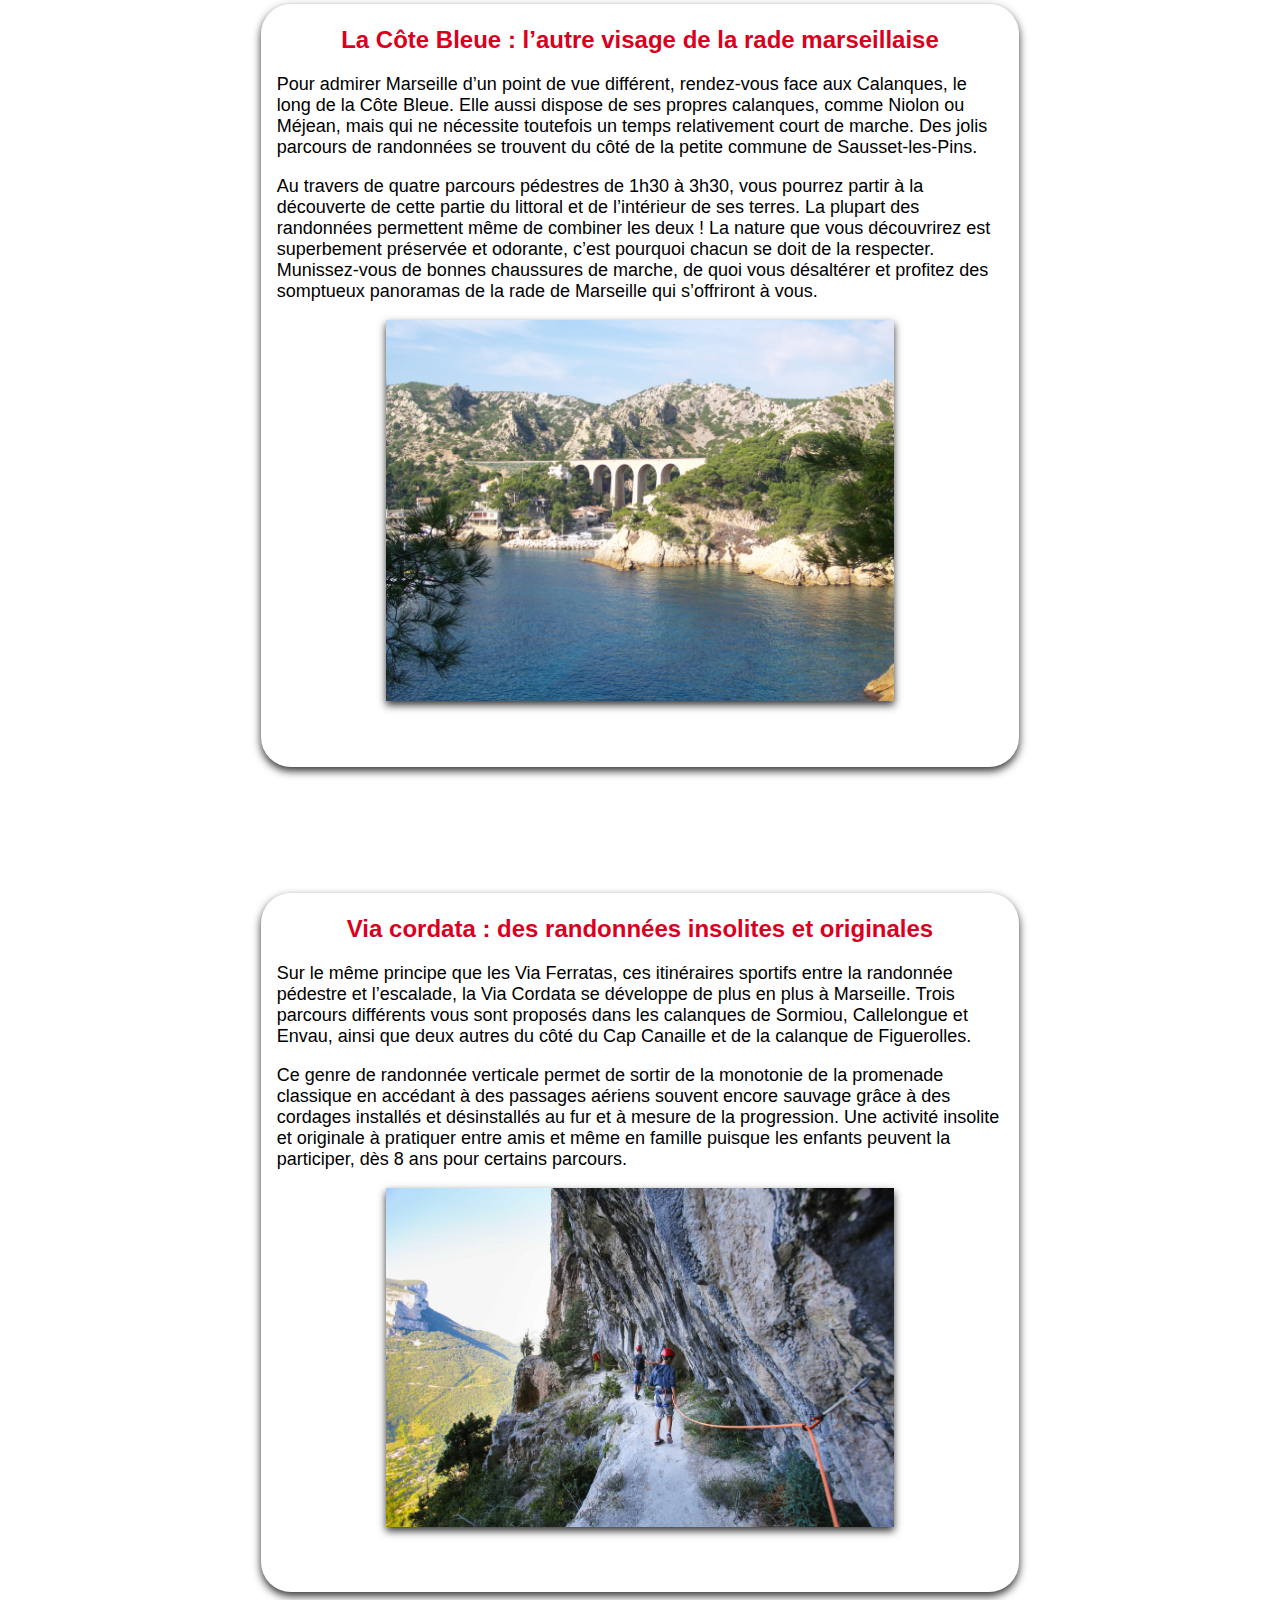
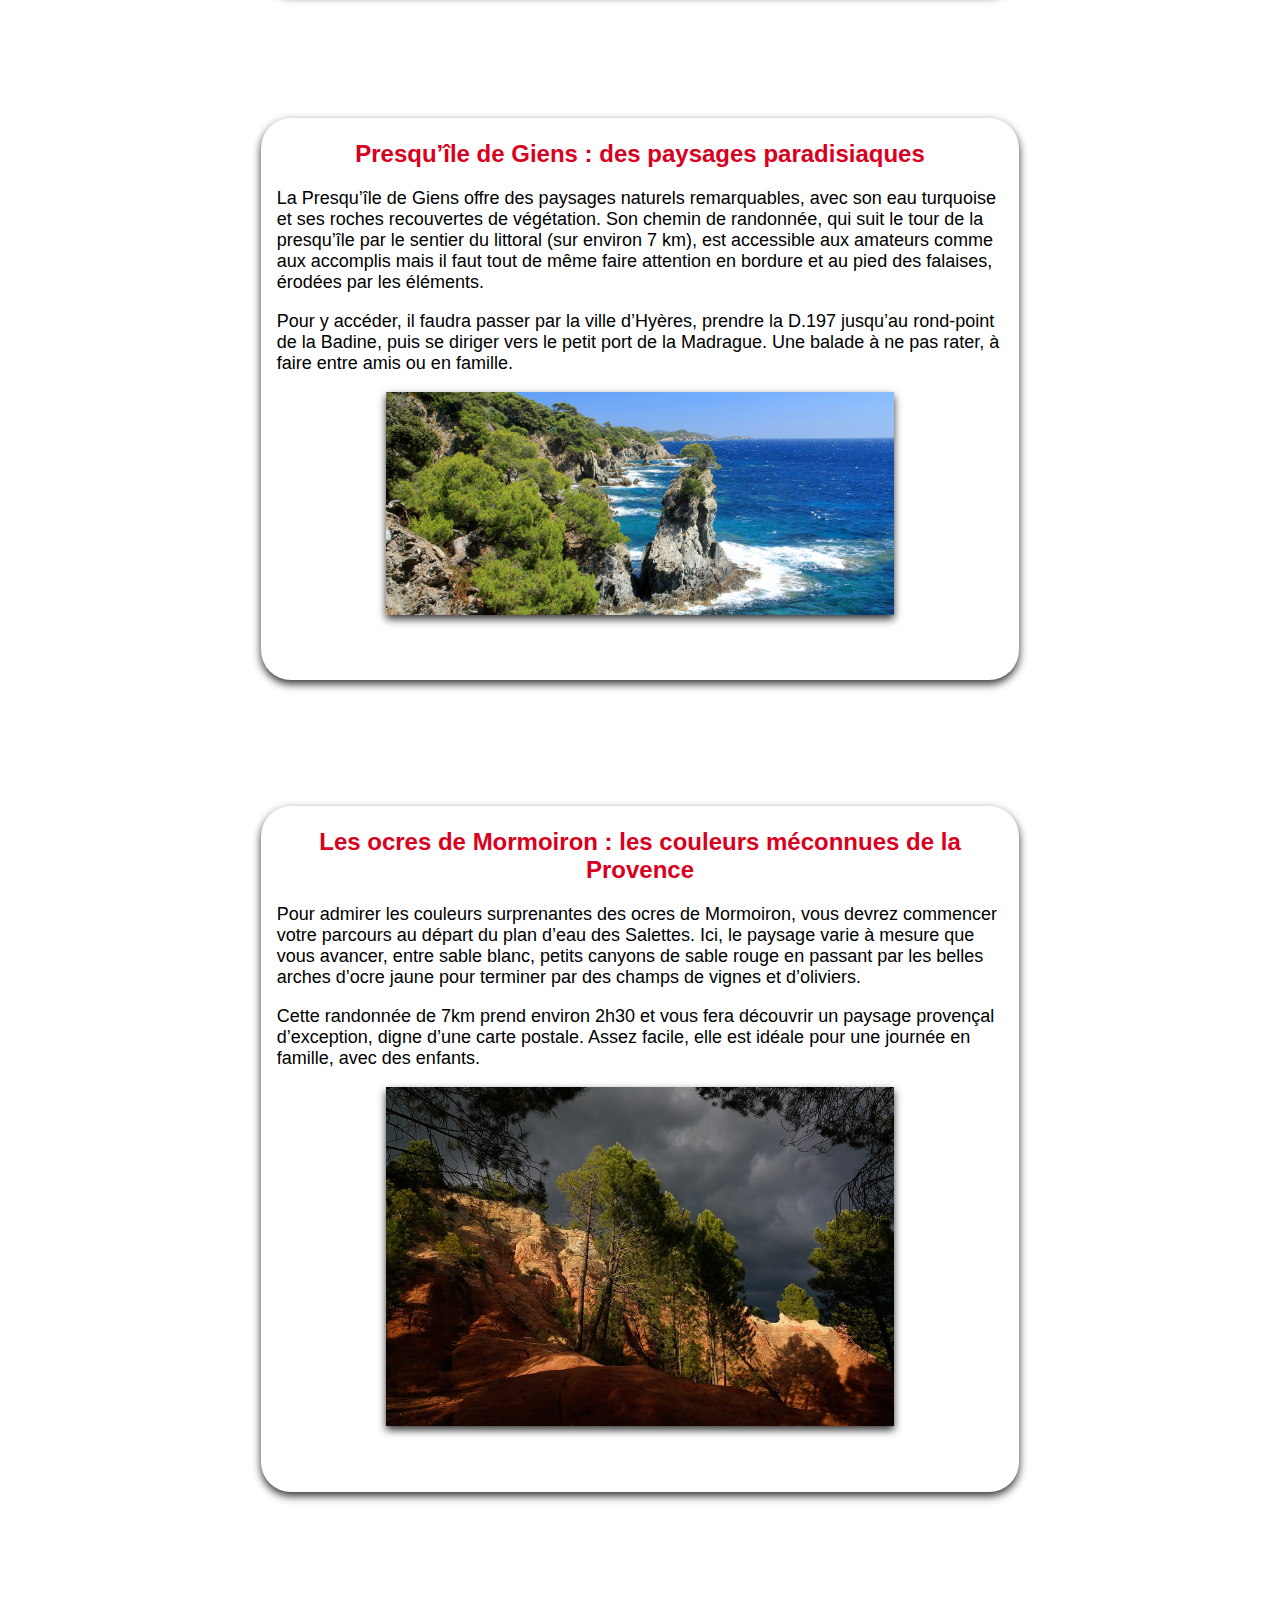
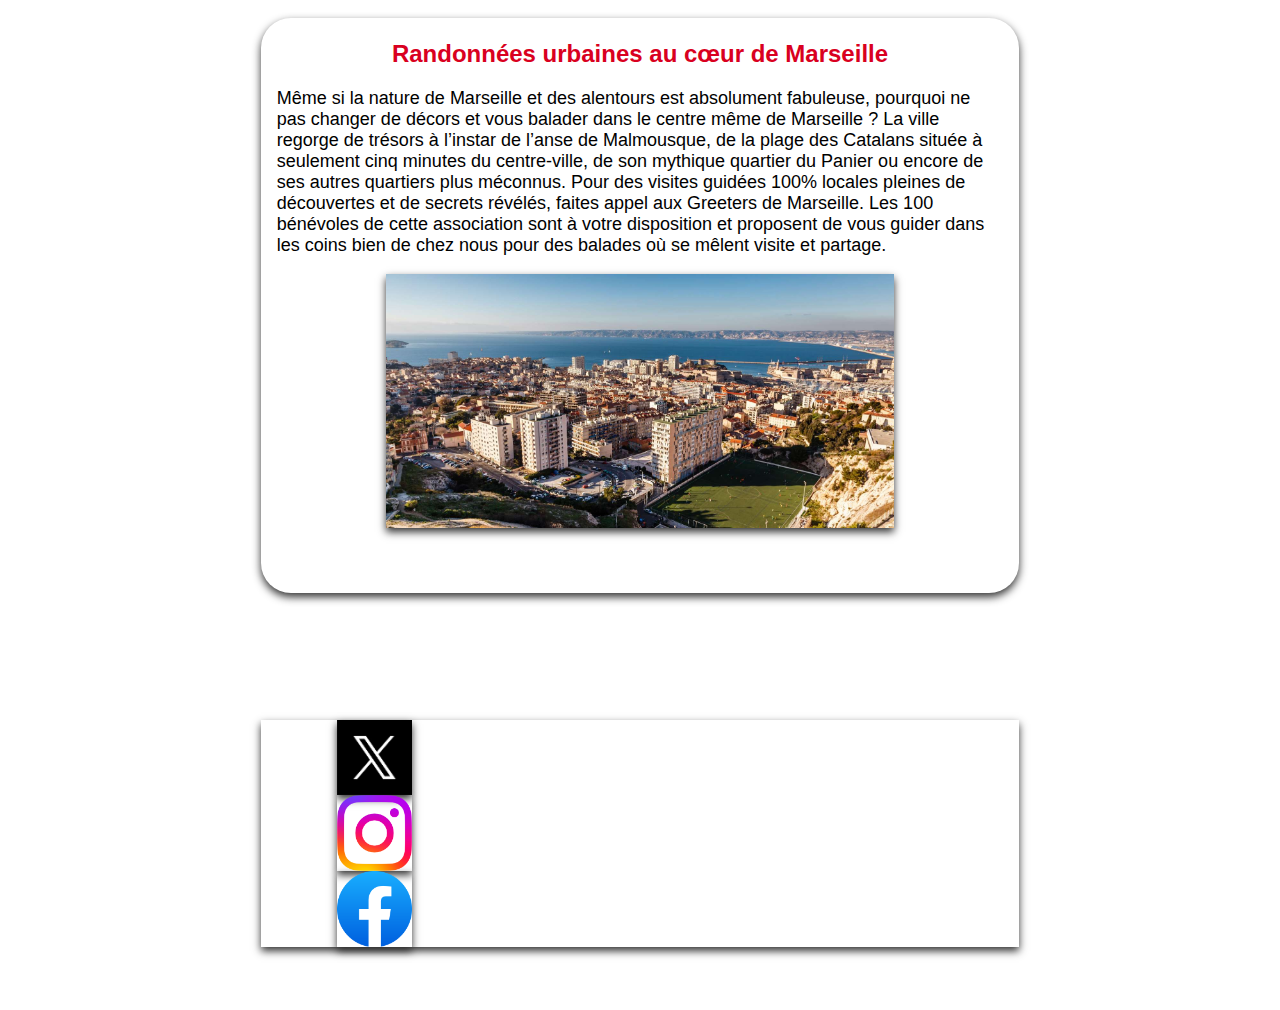
<file: Job05/marseille2.html>
<!DOCTYPE html>
<html lang="fr">
<head>
    <meta charset="UTF-8">
    <meta name="viewport" content="width=device-width, initial-scale=1.0">
    <link rel="stylesheet" href="marseille.css">
    <link rel="stylesheet" href="marseille2.css">
    <title>Randonnées</title>
</head>
<body>
    <header>

        <div id="wrap">
            <ul class="navbar">
              <li>
                <a href="marseille.html" class="active">Acceuil</a>
              </li>
              <li>
                <a href="#">Lieu</a>
                <ul>
                  <li><a href="#">Plage</a></li>
                  <li><a href="#">Parcs publics</a></li>
                  <li><a href="#">Musées</a></li>
                </ul>
              </li>

              <li>
                <a href="marseille1.html">Histoire de Marseille</a>
              </li>

              <li>
                <a href="#">Contact</a>
              </li>

            </ul>
            
          </div>
          

    </header>

    <main>

            <section class="card">

                <div class="container">

                    <h1>Marseille</h1>

                    <h2>Les bons plans balades et randonnées à Marseille et en Provence </h2>

                    <p>Aux alentours de Marseille et en Provence, des circuits de randonnées aussi divers que variés sont à découvrir à toutes les saisons. Des Calanques au massif du Garlaban en passant par la Sainte Baume, découvrez les meilleures randonnées, tout en respectant ces différents cadres lors de chaque balade.</p>

                    <img src="img/rando.jpg">

                </div>
            </section>

            <section class="card">

              <div class="container">
                   
                    <h2>Les Calanques</h2>

                    <p>Quand on pense randonnée à Marseille, on associe directement les Calanques. Et pour cause, ces sites naturels sont de vrais bijoux. Cependant, leur notoriété attire chaque année des touristes plus nombreux, rendant ces sites quasiment hors d’accès à cause de la surfréquentation.</p>

                    <p>De nombreux sentiers de randonnées existent entre Marseille, Cassis et la Ciotat. Pour faire face à l’affluence et permettre à chacun de découvrir ces panoramas, deux campagnes de sensibilisation ont été déployées par le Comité régional de tourisme, en collaboration avec les parcs du territoire. Avec le dispositif Waze, mis en place dans le cadre du Plan Climat « Une COP d’avance », les utilisateurs de l’application sont avertis en temps réel du niveau de fréquentation d’un site, leur permettant de choisir d’autres créneaux horaires ou destinations.</p>

                    <p>Ainsi, les amateurs de marche et de nature aimeront se rendre à la Calanque de Sugiton, d’une moyenne d’une heure de marche à l’aller puis au retour, ou encore celle d’En Vau. Les fous de randonnée pourront trouver leur bonheur dans la randonnée qui relie la ville de Cassis à Marseille en passant par les calanques. 11h de marche vous attendent dans ce cadre méditerranéen.</p>

                    <img src="img/calanques.jpg">

                </div>

            </section>

            <section class="card">

                <div class="container">

                    <h2>Le massif du Garlaban : sur les traces de Marcel Pagnol</h2>

                    <p>Le majestueux rocher du Garlaban (714 m) domine la ville d’Aubagne et la vallée de l’Huveaune. C’est grâce à Marcel Pagnol, qui l’a mis en scène dans ses œuvres, qu’il est devenu célèbre dans la France entière et par-delà nos frontières. Les randonnées sont nombreuses dans ce massif formé par les collines de Marseille, Allauch et Aubagne, avec pour cœur le petit village de la Treille.</p>

                    <p>Certains parcours vous amèneront sur les lieux des souvenirs d’enfance de Marcel Pagnol, toujours intacts encore aujourd’hui. Et pour une découverte encore plus insolite, la compagnie de comédiens « Dans la Cour des Grands » propose des randonnées théâtrales autour de l’univers de l’enfant du pays. Après « La femme du boulanger » et « Manon des sources », c’est l’histoire du film « Le Schpountz » que la troupe interprète cette année le long d’un circuit pédestre inédit de 10 km au sein du domaine départemental de Pichauris.
                    </p>

                    <h2>Deux idées de parcours pour grimper sur le Garlaban</h2>

                    <p>Montez le Garlaban par le versant aubagnais via le chemin de la Font de Mai, depuis la route d’Éoures ou de l’autre côté, par le versant marseillais à la Treille. Deux parcours plus ou moins longs s’offrent à vous et vous pouvez les faire dans un sens comme dans l’autre. Les itinéraire présentés ci dessous partent d’Aubagne.</p>

                    <p>Le premier, qui mesure 10 kms, vous fera découvrir plusieurs lieux mythiques du patrimoine provençal. L’itinéraire propose de découvrir : la Font de Mai, la ferme d’Angèle, le Mas de Massacan, le puits de Raimu et les barres du Saint-Esprit. Vous pouvez également continuer pour atteindre la grotte de Manon (grotte du Plantier) réputée pour avoir accueilli plusieurs scènes du film Manon des Sources de Marcel Pagnol.</p>

                    <p>Un deuxième itinéraire un peu plus long de 18 km vous emmène découvrir la randonnée de la Font de Mai jusqu’au au puits de Raimu en traversant le pic du Taoumé et le Garlaban. Partez de la Font de Mai, allez à la Bastide Neuve, découvrez le col du Sauvage, le Jas de Baptiste, la grotte du Grosibou, le pic du Taoumé (667 m), la Baume Sourne, le puits du Mûrier, le plan de l’Aigue (ou de l’Aigle), le Garlaban (714 m), la grotte de Manon, le Mas de Massacan, pour arriver enfin au puits de Raimu.</p>

                    <img src="img/Le massif du Garlaban.jpg">

                </div>

            </section>


            <section class="card">

              <div class="container">

                    <h2>La Sainte Baume : au cœur de la nature</h2>

                    <p>Véritable joyau de la Provence, la Sainte Baume est unique par la richesse de sa faune, de sa flore et de son histoire. Le massif se présente sous la forme d’une imposante crête formée de roches calcaires s’élevant à plus de 1 100 mètres d’altitude. Il présente ses falaises sur plus de 14 km d’est en ouest, de quoi vous offrir de belles et longues balades au calme et dans l’air pur.</p>

                    <p>Une randonnée incontournable dans le massif de la Sainte Baume est celle qui monte jusqu’à la Grotte de Sainte Marie Madeleine. Après une ascension d’environ 40 minutes sur un chemin tortueux et un escalier bordé par la scène grandeur nature de la mise en Croix de Jésus, vous arriverez sur l’esplanade de la grotte, face à un panorama exceptionnellement beau. Vous pouvez aussi effectuer la randonnée Le Saint-Pilon, facile et d’une durée de 3h30, ou celle du Pic de Bertagne, un peu plus courte mais aussi légèrement plus difficile.</p>

                    <img src="img/La Sainte Baume.jpg">
              </div>

            </section>


            <section class="card">

              <div class="container">

                    
                    <h2>La Sainte Victoire : emblème de la Provence</h2>

                    <p>Avec le Mont Ventoux et la Sainte-Baume, la montagne Sainte-Victoire est l’un des symboles de la Provence et marque le début du Pays d’Aix. Une randonnée sur ces terres est obligatoire si vous êtes de passage à Aix-en-Provence. Suivant les parcours, vous pourrez y découvrir le patrimoine religieux qu’abrite la Sainte-Victoire : son prieuré du 17ème siècle, la Croix de Provence perchée sur la pointe occidentale du massif ou l’Ermitage Saint-Ser, une petite chapelle construite dans le prolongement d’une grotte. Les panoramas à couper le souffle de celle qui a maintes fois été immortalisée par Paul Cézanne vous laisseront des souvenirs indélébiles.</p>

                    <img src="img/La Sainte Victoire.jpg">

              </div>

            </section>


            <section class="card">

              <div class="container">

                    <h2>La Côte Bleue : l’autre visage de la rade marseillaise</h2>

                    <p>Pour admirer Marseille d’un point de vue différent, rendez-vous face aux Calanques, le long de la Côte Bleue. Elle aussi dispose de ses propres calanques, comme Niolon ou Méjean, mais qui ne nécessite toutefois un temps relativement court de marche. Des jolis parcours de randonnées se trouvent du côté de la petite commune de Sausset-les-Pins.</p>

                    <p>Au travers de quatre parcours pédestres de 1h30 à 3h30, vous pourrez partir à la découverte de cette partie du littoral et de l’intérieur de ses terres. La plupart des randonnées permettent même de combiner les deux ! La nature que vous découvrirez est superbement préservée et odorante, c’est pourquoi chacun se doit de la respecter. Munissez-vous de bonnes chaussures de marche, de quoi vous désaltérer et profitez des somptueux panoramas de la rade de Marseille qui s’offriront à vous.</p>

                    <img src="img/La Côte Bleue.JPG">

              </div>

            </section>


            <section class="card">

              <div class="container">

                    <h2>Via cordata : des randonnées insolites et originales</h2>

                    <p>Sur le même principe que les Via Ferratas, ces itinéraires sportifs entre la randonnée pédestre et l’escalade, la Via Cordata se développe de plus en plus à Marseille. Trois parcours différents vous sont proposés dans les calanques de Sormiou, Callelongue et Envau, ainsi que deux autres du côté du Cap Canaille et de la calanque de Figuerolles.</p>

                    <p>Ce genre de randonnée verticale permet de sortir de la monotonie de la promenade classique en accédant à des passages aériens souvent encore sauvage grâce à des cordages installés et désinstallés au fur et à mesure de la progression. Une activité insolite et originale à pratiquer entre amis et même en famille puisque les enfants peuvent la participer, dès 8 ans pour certains parcours.</p>

                    <img src="img/Via cordata.jpg">


              </div>

            </section>

            <section class="card">

              <div class="container">

                    <h2>Presqu’île de Giens : des paysages paradisiaques</h2>

                    <p>La Presqu’île de Giens offre des paysages naturels remarquables, avec son eau turquoise et ses roches recouvertes de végétation. Son chemin de randonnée, qui suit le tour de la presqu’île par le sentier du littoral (sur environ 7 km), est accessible aux amateurs comme aux accomplis mais il faut tout de même faire attention en bordure et au pied des falaises, érodées par les éléments.</p>

                    <p>Pour y accéder, il faudra passer par la ville d’Hyères, prendre la D.197 jusqu’au rond-point de la Badine, puis se diriger vers le petit port de la Madrague. Une balade à ne pas rater, à faire entre amis ou en famille.</p>

                    <img src="img/Presqu’île de Giens.JPG">

              </div>

            </section>

            <section class="card">

              <div class="container">

                    <h2>Les ocres de Mormoiron : les couleurs méconnues de la Provence</h2>

                    <p>Pour admirer les couleurs surprenantes des ocres de Mormoiron, vous devrez commencer votre parcours au départ du plan d’eau des Salettes. Ici, le paysage varie à mesure que vous avancer, entre sable blanc, petits canyons de sable rouge en passant par les belles arches d’ocre jaune pour terminer par des champs de vignes et d’oliviers.</p>

                    <p>Cette randonnée de 7km prend environ 2h30 et vous fera découvrir un paysage provençal d’exception, digne d’une carte postale. Assez facile, elle est idéale pour une journée en famille, avec des enfants.</p>

                    <img src="img/Les ocres de Mormoiron.jpg">

              </div>

            </section>

            <section class="card">

              <div class="container">

                    <h2>Randonnées urbaines au cœur de Marseille</h2>

                    <p>Même si la nature de Marseille et des alentours est absolument fabuleuse, pourquoi ne pas changer de décors et vous balader dans le centre même de Marseille ? La ville regorge de trésors à l’instar de l’anse de Malmousque, de la plage des Catalans située à seulement cinq minutes du centre-ville, de son mythique quartier du Panier ou encore de ses autres quartiers plus méconnus. Pour des visites guidées 100% locales pleines de découvertes et de secrets révélés, faites appel aux Greeters de Marseille. Les 100 bénévoles de cette association sont à votre disposition et proposent de vous guider dans les coins bien de chez nous pour des balades où se mêlent visite et partage.</p>

                    <img src="img/Randonnées urbaines au cœur de Marseille.jpg">

              </div>    

            </section>



    </main>






    <footer class="card2">

        <a href="http://twitter.com/share?url=https://www.marseille.fr/economie/une-ville-de-tourisme"><img src="img/x.avif" alt="Twitter"></a>

        <a href="https://www.instagram.com/villemarseille/?hl=fr"><img src="img/insta.png" alt="Instagram"></a>

        <a href="http://www.facebook.com/sharer.php?u=https://www.marseille.fr/economie/une-ville-de-tourisme"><img src="img/f.webp" alt="Facebook"></a>
                
    </footer>




</body>
</html>
</file>
<file: Job03/style1.css>
section{
    background-color: #88c1d0;
    margin-right: 5%;
    width: 15%;
    margin-bottom: 5%;
}



@media all and (min-width: 1600px){
    body{
        display: flex;
    }
}



@media all and (min-width: 768px) and (max-width: 1599px){
    body{
        display: grid;
        grid-template-columns: auto auto;

    }
}



@media screen and (max-width: 767px){
    body{
        display: block;
    }
}
</file>
<file: Job04/Job03/style1.css>
section{
    background-color: #88c1d0;
    margin-right: 5%;
    width: 15%;
    margin-bottom: 5%;
}


.burger-nav img {
    display:none;
   }


button{
    display: none;
}



@media all and (min-width: 1600px){
    body{
        display: flex;
    }
}



@media all and (min-width: 768px) and (max-width: 1599px){
    body{
        display: grid;
        grid-template-columns: auto auto;

    }
}



@media screen and (max-width: 767px){
    body{
        display: block;
    }

    .burger-nav img {
        display:block;
        width:40px;height:40px;
      }
   
      button{
       display: block;
      }
}
</file>
<file: Job05/marseille.css>
#wrap {
  width: 102.5%;
  height: 50.5px;
  margin: 0;
  z-index: 99;
  position: fixed;
  background-color: #ffffff;
  margin-left: -2%;
  top: 0;
}


.navbar {
  height: 50px;
  padding: 0;
  margin: 0;
  position: fixed;
  margin-top: 0.1%;
}



.navbar li {
  height: auto;
  width: 135.8px;
  float: left;
  text-align: center;
  list-style: none;
  font: normal bold 13px/1em Arial, Verdana, Helvetica;
  padding: 0;
  margin: 0;
  background-color: #ffffff;
}



.navbar a {
  padding: 18px 0;
  border-left: 1px solid #ffffff;
  text-decoration: none;
  color: black;
  display: block;
}





.navbar li ul {
  display: none;
  height: auto;
  margin: 0;
  padding: 0;
}

.navbar li:hover ul {
  display: block;
}



.navbar li ul li {
  background-color: #ffffff;
}



.navbar li ul li a {
  border-left: 1px solid #444444;
  border-right: 1px solid #444444;
  border-top: 1px solid #c9d4d8;
  border-bottom: 1px solid #444444;
}

.navbar li ul li a:hover {
  background-color: #a3a1a1;
}

.active {
  background-color: #007bff;
}





.card2 {
  margin-top: 5%;
  box-shadow: 0 4px 8px 0 rgb(51, 51, 51);
  background-color: rgb(255, 255, 255);
  transition: 0.3s;
  width: 60%;
  display: block;
  margin-left: auto;
  margin-right: auto;
  margin-bottom: 5%;
}

.container2 {
  padding: 2px 16px;
}


.card2:hover{
  background-color: rgba(255, 255, 255, 0);
}



a > img {
  width: 10%;
  margin-right: 10%;
  margin-left: 10%;
}




@media screen and (max-width:767px) {
  *{
      display: block;
  }

}




@media screen and (min-width:768px) and (max-width:1559px) {
  *{
      display: block;
  }


  
}
</file>
<file: Job05/marseille1.css>
body{
    background: url(img/back1.jpg);
    -webkit-background-size: cover;
    -moz-background-size: cover;
    -o-background-size: cover;
    background-size: cover;
    background-attachment: fixed;
}





.card {
    margin-top: 5%;
    box-shadow: 0 4px 8px 0 rgb(51, 51, 51);
    background-color: rgb(255, 255, 255);
    transition: 0.3s;
    width: 60%;
    display: block;
    margin-left: auto;
    margin-right: auto;
    margin-bottom: 10%;
    padding-bottom: 5%;
    border-radius: 30px;
  }


.card:hover{
    background-color: rgba(255, 255, 255, 0);
}
  

.container {
    padding: 2px 16px;
}



h1 {
    text-align: center;
    color: #D90020;
    font-size: xx-large;
    font-family: Arial, Helvetica, sans-serif;
}


li{
    margin-bottom: 20px;
}


h2 {
    text-align: center;
    color: #D90020;
    font-size: x-large;
    font-family: Arial, Helvetica, sans-serif;
}


p{
    font-size: large;
    font-family: Arial, Helvetica, sans-serif;
}



iframe {
    margin-left: 22%;
    margin-right: 5%;
}



img {
    width: 50%;
    margin-left: 28%;
    margin-right: 5%;
}


.center{
    text-align: center;
    color: #0496ff;
}



@media screen and (max-width:767px) {
    *{
        display: block;
    }

    iframe{
        width: 50%;
        padding: auto;
    }
}




@media screen and (min-width:768px) and (max-width:1559px) {
    *{
        display: block;
    }

    iframe{
        width: 60%;
        padding: auto;
    }
}
</file>
<file: Job05/marseille7.css>
body{
    background: url(img/livre2.jpeg);
    -webkit-background-size: cover;
    -moz-background-size: cover;
    -o-background-size: cover;
    background-size: cover;
    background-attachment: fixed;
}




.card {
    margin-top: 5%;
    box-shadow: 0 8px 16px 0 black;
    background-color: rgb(255, 255, 255);
    transition: 0.3s;
    width: 60%;
    display: block;
    margin-left: auto;
    margin-right: auto;
    margin-bottom: 5%;
    border-radius: 30px;
  }

.card:hover{
    background-color: rgba(255, 255, 255, 0);
}
  


.container {
    padding: 2px 16px;
}



h1 {
    text-align: center;
    color: #D90020;
    font-size: xx-large;
    font-family: Arial, Helvetica, sans-serif;
}


li{
    margin-bottom: 20px;
}


h2 {
    text-align: center;
    color: #D90020;
    font-size: x-large;
    font-family: Arial, Helvetica, sans-serif;
}


p{
    font-size: large;
    font-family: Arial, Helvetica, sans-serif;
}

img {
    margin-left: 15%;
    margin-right: 5%;
    width: 70%;
    box-shadow: 0 4px 8px 0 rgb(51, 51, 51);
}





@media screen and (max-width:767px) {
    *{
        display: block;
    }

}




@media screen and (min-width:768px) and (max-width:1559px) {
    *{
        display: block;
    }

}
</file>
<file: Job05/marseille2.css>
body{
    background: url(img/img\ rando.jpg);
    -webkit-background-size: cover;
    -moz-background-size: cover;
    -o-background-size: cover;
    background-size: cover;
    background-attachment: fixed;
}





.card {
    margin-top: 5%;
    box-shadow: 0 4px 8px 0 rgb(51, 51, 51);
    background-color: rgb(255, 255, 255);
    transition: 0.3s;
    width: 60%;
    display: block;
    margin-left: auto;
    margin-right: auto;
    margin-bottom: 10%;
    padding-bottom: 5%;
    border-radius: 30px;
  }


.card:hover{
    background-color: rgba(255, 255, 255, 0);
}
  

.container {
    padding: 2px 16px;
}




h1 {
    text-align: center;
    color: #D90020;
    font-size: xx-large;
    font-family: Arial, Helvetica, sans-serif;
}



h2 {
    text-align: center;
    color: #D90020;
    font-size: x-large;
    font-family: Arial, Helvetica, sans-serif;
}

p{
    font-size: large;
    font-family: Arial, Helvetica, sans-serif;
}

img {
    margin-left: 15%;
    margin-right: 5%;
    width: 70%;
    box-shadow: 0 4px 8px 0 rgb(51, 51, 51);
}



@media screen and (max-width:767px) {
    *{
        display: block;
    }
}




@media screen and (min-width:768px) and (max-width:1559px) {
    *{
        display: block;
    }

}
</file>
